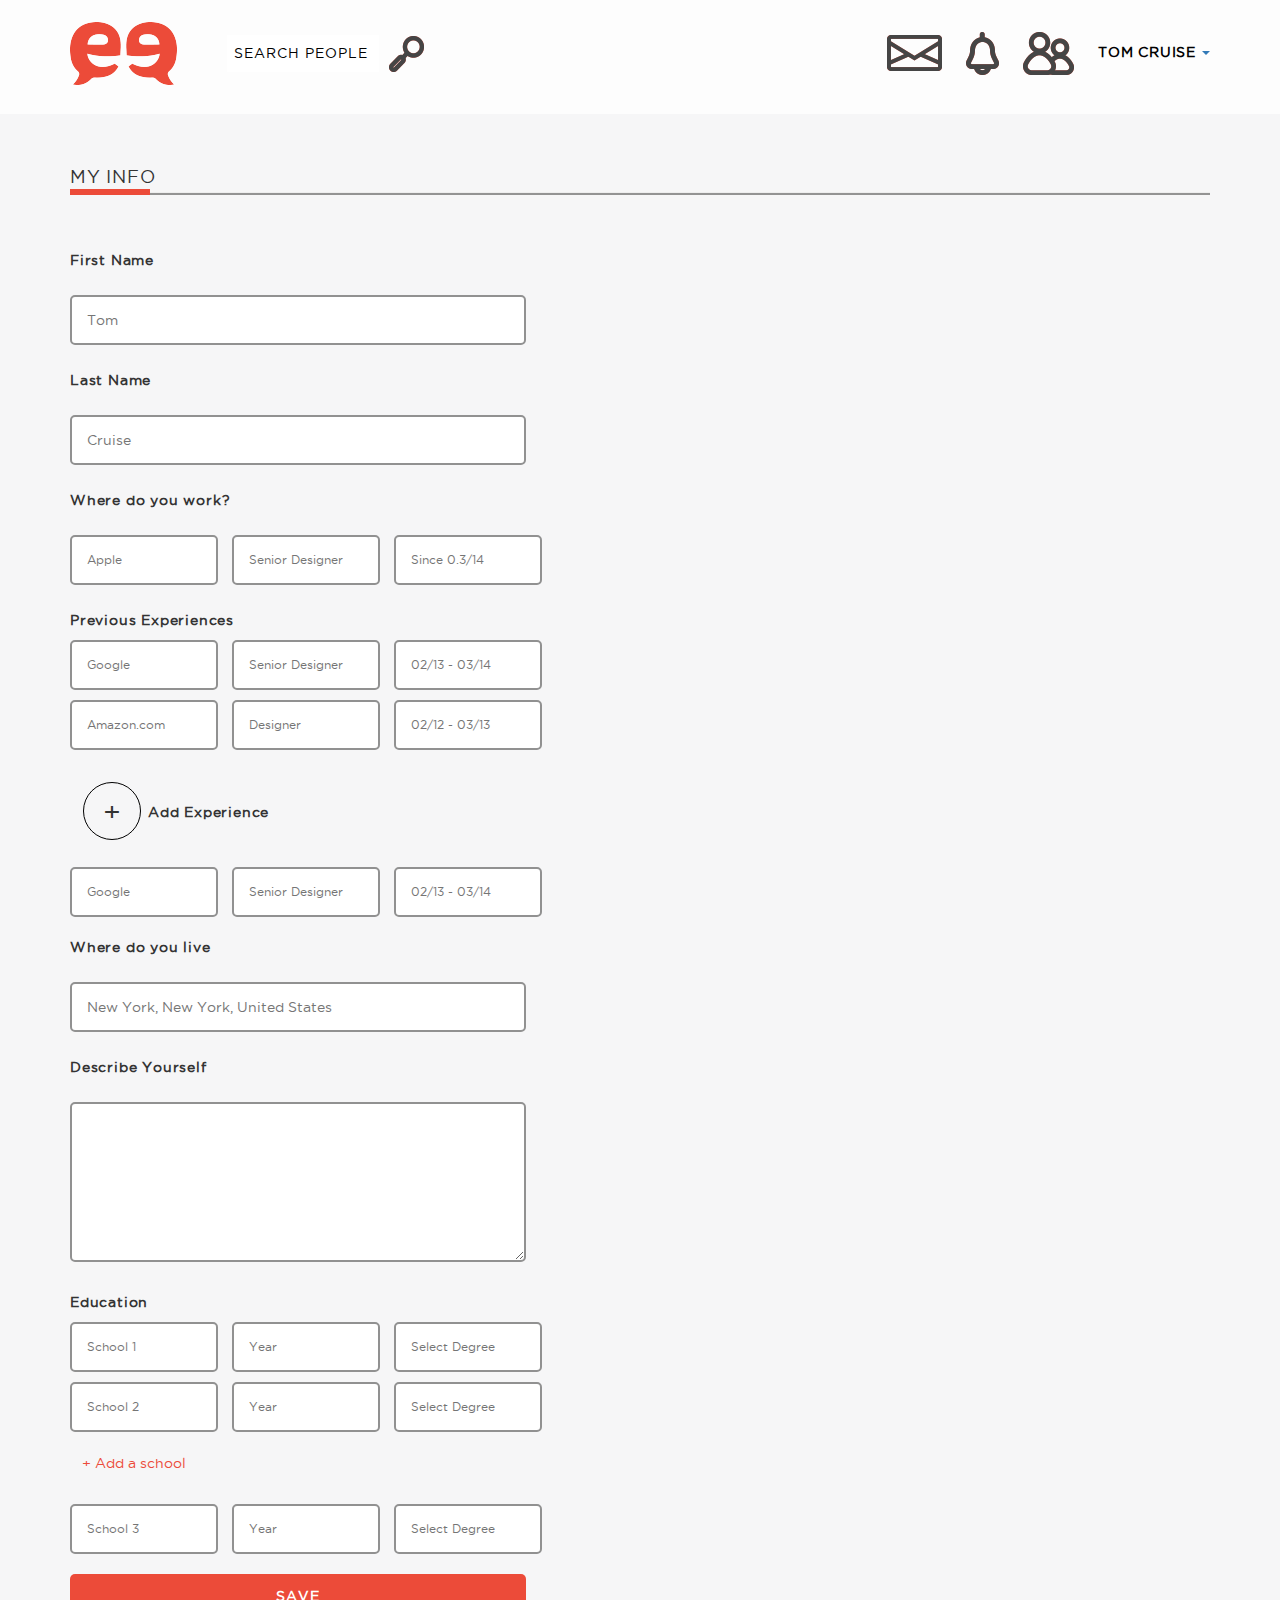
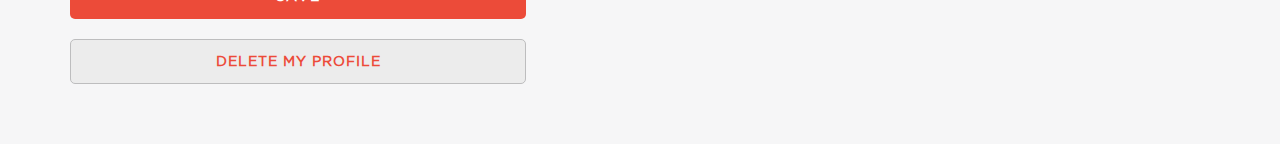
<file: projects/Form/index.html>
<!DOCTYPE html>
<html lang="en">
  <head>
    <meta charset="utf-8">
    <meta http-equiv="X-UA-Compatible" content="IE=edge">
    <meta name="viewport" content="width=device-width, initial-scale=1">
   
    <title></title>

    <!-- Stylesheets -->
    <link rel="stylesheet" href="css/bootstrap.min.css">
    <link rel="stylesheet" href="css/style.css">
    <link rel="stylesheet" href="css/responsive.css">

    <!-- HTML5 shim and Respond.js for IE8 support of HTML5 elements and media queries -->
    <!-- WARNING: Respond.js doesn't work if you view the page via file:// -->
    <!--[if lt IE 9]>
      <script src="https://oss.maxcdn.com/html5shiv/3.7.2/html5shiv.min.js"></script>
      <script src="https://oss.maxcdn.com/respond/1.4.2/respond.min.js"></script>
    <![endif]-->
  </head>
  <body>
    <!-- TOP BAR -->
    <section class="top">
    <div class="container">
        <div class="row">
            <div class="col-md-12 col-sm-12 col-xs-12">
               <div class="top-bar">
                <div class="logo">
                    <a href="#">
                        <img src="images/logo.png" alt="Logo">
                    </a>
                </div> <!-- end logo -->
                <div class="top-bar-search">
                    <input id="black-placeholder" type="search" placeholder="SEARCH PEOPLE"> 
                    <button type="button">
                    <img class="search-button" src="images/search-icon.png" alt="Search Button">
                    </button>                     
                    <div class="notification-area">
                        <div class="notify-icons">
                            <ul>
                                <li>
                                    <a href="#">
                                        <img src="images/msg-icon.png" alt="Messages">
                                    </a>
                                </li>
                                <li>
                                    <a href="#">
                                        <img src="images/alerm-icon.png" alt="Messages">
                                    </a>
                                </li>
                                <li>
                                    <a href="#">
                                        <img src="images/people-icon.png" alt="Messages">
                                    </a>
                                </li>
                                <li role="presentation" class="dropdown">
    <a class="dropdown-toggle" data-toggle="dropdown" href="#" role="button" aria-expanded="false">
      <span class="user-name">Tom Cruise</span> <span class="caret"></span>
    </a>
    <ul class="dropdown-menu" role="menu">
     
    </ul>
  </li>
                            </ul>
                        </div> <!-- end notify-icons -->
                       
                    </div> <!-- end notification-area -->
                </div> <!-- end top-bar-search -->
                </div> <!-- end top-bar -->
            </div> <!-- end col-md-12 -->
        </div> <!-- end row -->
    </div> <!-- end container -->
    </section>
   
    <!-- FORM --> 
    
    <section class="form-body">
        <div class="container">
            <div class="row">
                <div class="col-md-12">
                    <form action="#" method="post">
                        <div class="form-title">
                            <p>MY INFO</p>
                            <div class="title-bottom"></div>
                            <hr class="bottom-line">
                        </div> <!-- end form-title -->
                        
                    <!-- MAIN FORM START -->
                        <lebel for="first-name">First Name</lebel> <br>
                        <input class="big-box" type="text" id="first-name" placeholder="Tom"> <br>
                       
                         <lebel for="last-name">Last Name</lebel> <br>
                        <input class="big-box" type="text" id="last-name" placeholder="Cruise"> <br>
                        
                        <lebel for="work">Where do you work?</lebel> <br>
                        <input type="text" id="work" placeholder="Apple">
                        <input type="text" placeholder="Senior Designer">
                        <input type="text" placeholder="Since 0.3/14">
                        
                        <br>
                        
                        <lebel for="experience">Previous Experiences</lebel> <br>
                        <input class="small-box" type="text" id="experience" placeholder="Google">
                        <input class="small-box" type="text" placeholder="Senior Designer">
                        <input class="small-box" type="text" placeholder="02/13 - 03/14"> <br>
                        <input class="small-box" type="text" placeholder="Amazon.com">
                        <input class="small-box" type="text" placeholder="Designer">
                        <input class="small-box" type="text" placeholder="02/12 - 03/13">
                        
                        <br>
                          <div class="btn" data-toggle="collapse" data-target="#plus">
                           <div class="collapse-experience"> 
                           + 
                           </div>
                           <div class="experience-title">
                               Add Experience
                           </div>
                           
                        </div> <!-- end collapse-experience -->
                        
                        <br>
                         <div id="plus" class="collapse in">
                         <input class="small-box" type="text" id="experience" placeholder="Google">
                        <input class="small-box" type="text" placeholder="Senior Designer">
                        <input class="small-box" type="text" placeholder="02/13 - 03/14"> <br>
                          </div> <!-- end collapse in -->
                    <br>
                    
                   <lebel for="living">Where do you live</lebel> <br>
                        <input class="big-box" type="text" id="living" placeholder="New York, New York, United States"> <br>
                        
                        <lebel for="about-details">Describe Yourself</lebel> <br>
                        <textarea name="yourself" id="about-details">
                        </textarea> 
                        
                        <br>
                        
                        <lebel for="education">Education</lebel> <br>
                        <input class="small-box" type="text" id="education" placeholder="School 1">
                        <input class="small-box" type="text" placeholder="Year">
                        <input class="small-box" type="text" placeholder="Select Degree">
                        
                        <br>
                        
                        <input class="small-box" type="text" id="education" placeholder="School 2">
                        <input class="small-box" type="text" placeholder="Year">
                        <input class="small-box" type="text" placeholder="Select Degree">
                        
                        <br>
                        
                        <div class="btn collapse-school" data-toggle="collapse" data-target="#add-school">
                        + Add a school
                        
                        </div> <!-- end collapse-experience -->
                         <div id="add-school" class="collapse in">
                         <input class="small-box" type="text" id="experience" placeholder="School 3">
                        <input class="small-box" type="text" placeholder="Year">
                        <input class="small-box" type="text" placeholder="Select Degree">
                          </div> <!-- end collapse in -->
                          <br>
                    
                <!-- BUTTONS -->
                          <button type="submit" class="big-box button-save">
                              SAVE
                          </button>
                          
                          <br>
                         
                          <button type="reset" class="big-box button-reset">
                              DELETE MY PROFILE
                          </button>
                    </form>
                </div> <!-- end col-md-12 -->
            </div> <!-- end row -->
        </div> <!-- end container -->
    </section>
    
    
    <!-- jQuery -->
    <script src="js/jquery-1.11.2.min.js"></script>
    <script src="js/bootstrap.min.js"></script>
    <script src="js/retina.min.js"></script>
  </body>
</html>
</file>
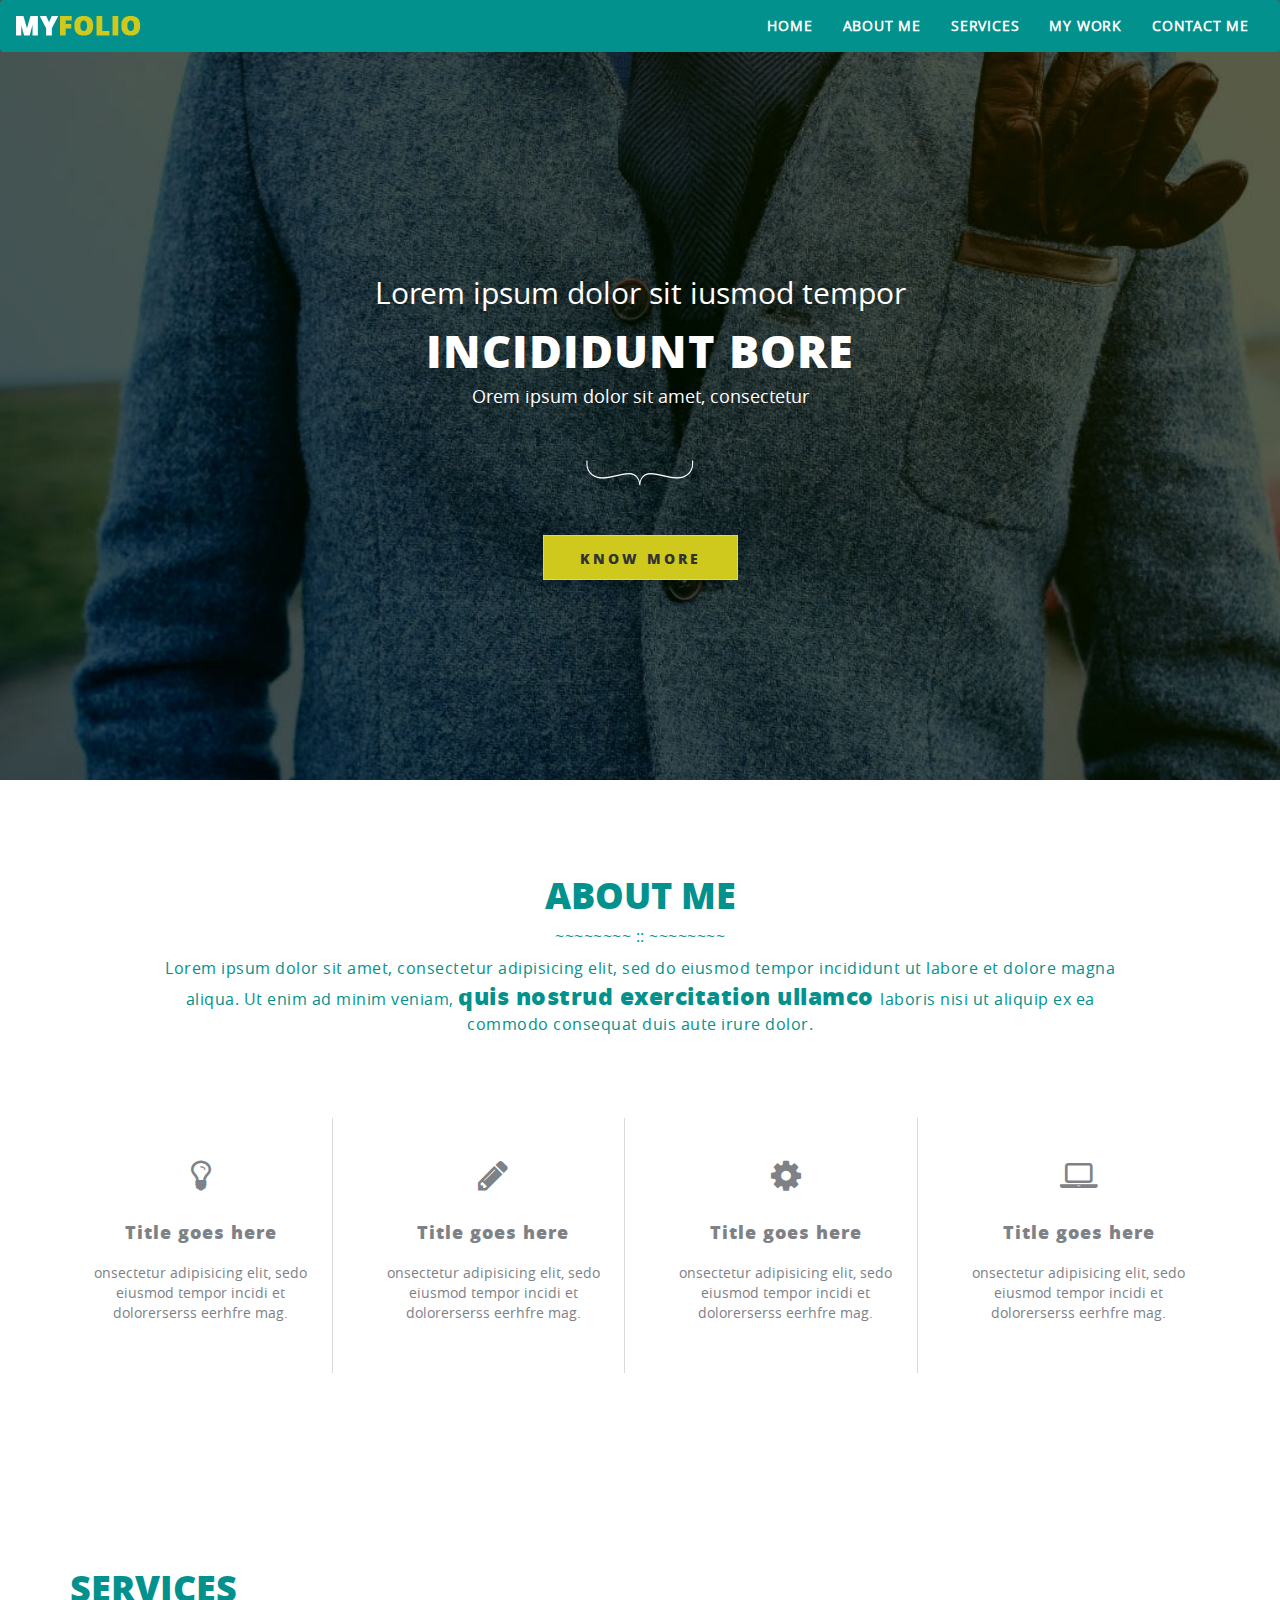
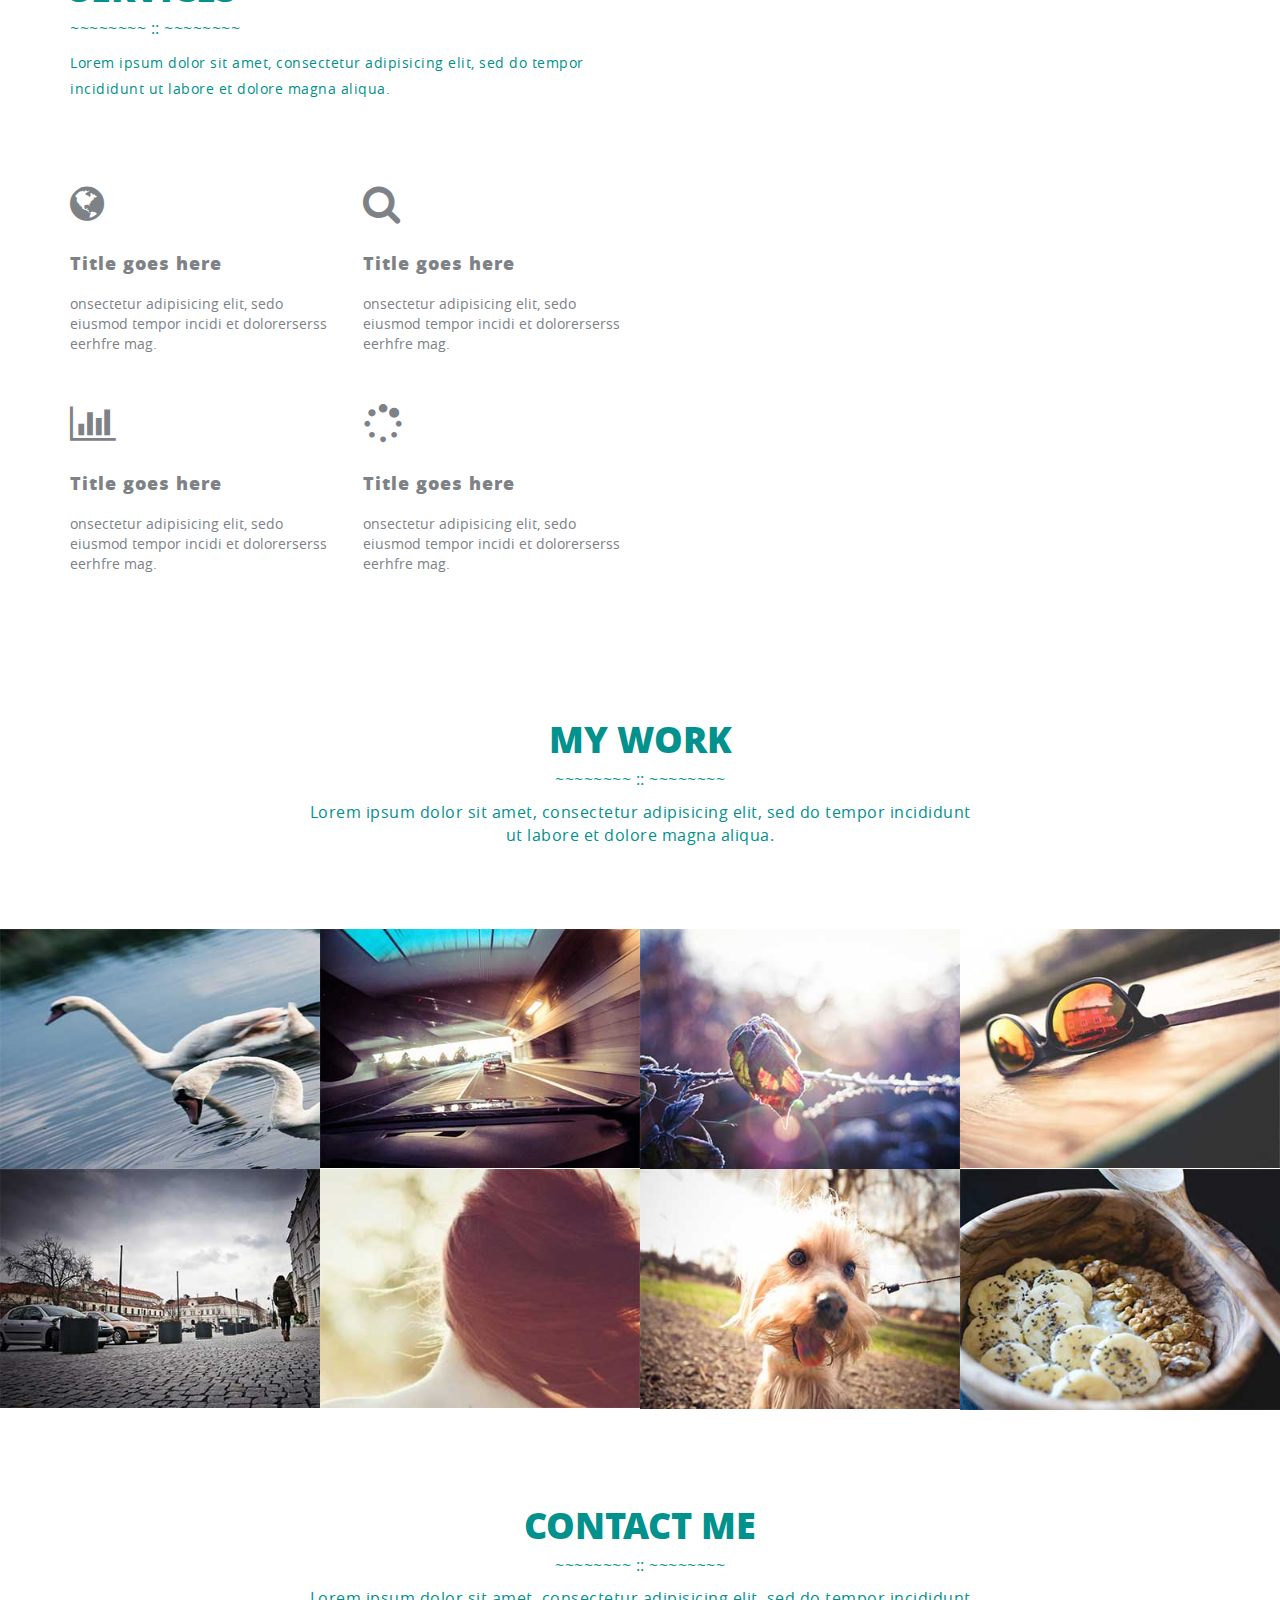
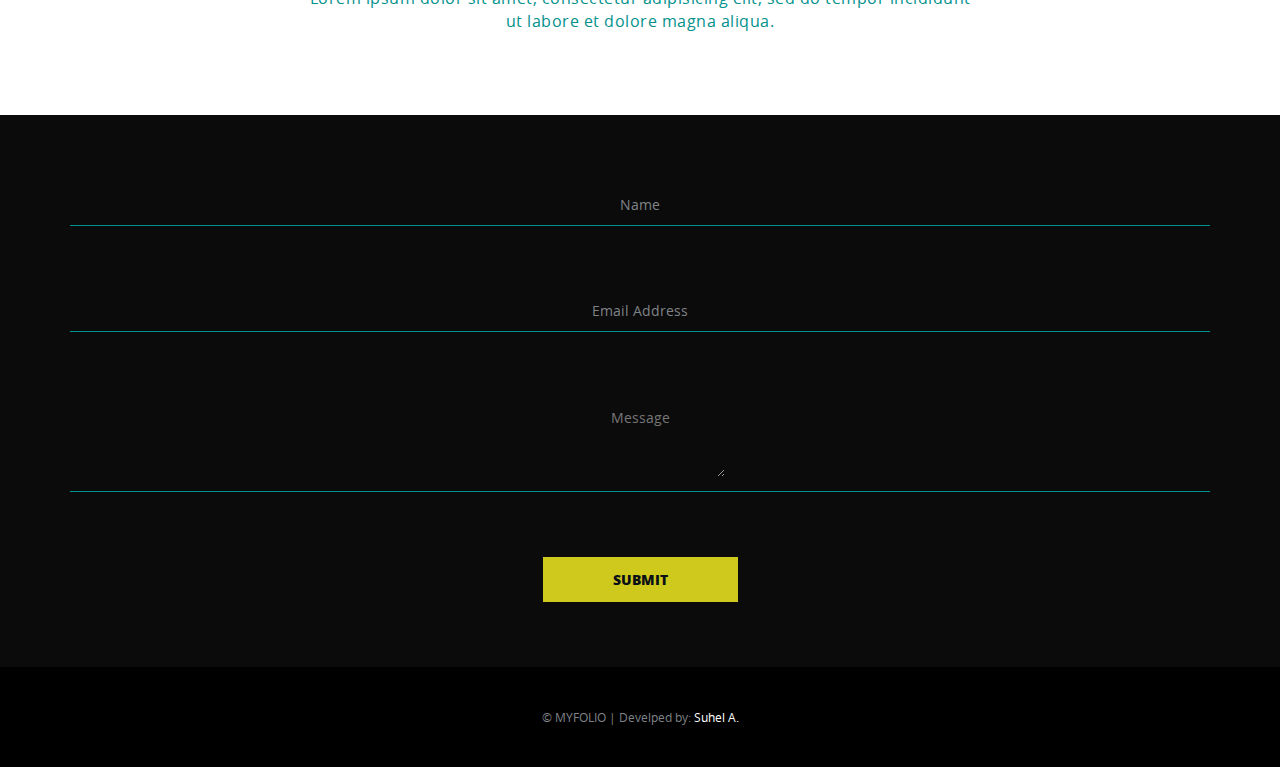
<file: projects/myfolio/index.html>
<!DOCTYPE html>
<html lang="en">
<head>
    <meta charset="UTF-8">
    <title>MyFolio</title>
    <!-- STYLESHEET-->
    <link rel="stylesheet" href="css/bootstrap.min.css">
    <link rel="stylesheet" href="css/font-awesome.min.css">
    <link rel="stylesheet" href="css/media.css">
    <link rel="stylesheet" href="css/jquery.fancybox.css">
    <link rel="stylesheet" href="css/lightbox.css">
    <link rel="stylesheet" href="css/styles.css">
    
    <!-- JS-->
    <script src="js/jquery-1.11.2.min.js"></script>
    <script src="js/top.js"></script>
    <script src="js/bootstrap.min.js"></script>
    <script src="js/jquery.fancybox.pack.js"></script>
    <script src="js/main.js"></script>
</head>
<body>
  
  
   <header>
    <nav class="navbar">
  <div class="container-fluid">
    <div class="navbar-header">
      <button type="button" class="navbar-toggle collapsed" data-toggle="collapse" data-target="#bs-example-navbar-collapse-1">
        <span class="sr-only">Toggle navigation</span>
        <span class="icon-bar"></span>
        <span class="icon-bar"></span>
        <span class="icon-bar"></span>
      </button>
      <a class="navbar-brand" href="#"><img src="image/logo.png" alt="Logo"></a>
    </div>
    <div class="collapse navbar-collapse" id="bs-example-navbar-collapse-1">
     
      
      <ul class="nav navbar-nav navbar-right">
        <li><a href="#">Home</a></li>
        <li><a href="#">About Me</a></li>
        <li><a href="#">Services</a></li>
        <li><a href="#">My Work</a></li>
        <li><a href="#">Contact Me</a></li>
      </ul>
    </div><!-- end navbar-collapse -->
  </div><!-- end container-fluid -->
</nav>

<div class="container">
    <div class="row">
        <div class="col-md-12 banner">
            <p>Lorem ipsum dolor sit iusmod tempor</p>
            <h1>incididunt bore</h1>
            <p class="narrow-para">Orem ipsum dolor sit amet, consectetur</p>
            <img src="image/curly-brace.png" alt="banner curly brace"> <br>
            <button type="button" class="btn btn-default banner-button">Know More</button>
        </div> <!-- end col-md-12 banner -->
    </div> <!-- end row -->
</div> <!-- end container -->
</header>

<!-- ABOUT -->

<section class="about" id="about-me">
<div class="container">
    <div class="row">
        <div class="col-md-12">
            <div class="section-header">
    <h1>About Me</h1>
    <p>~~~~~~~~ :: ~~~~~~~~</p>
    <p>Lorem ipsum dolor sit amet, consectetur adipisicing elit, sed do eiusmod tempor incididunt ut labore et dolore magna <br> aliqua. Ut enim ad minim veniam, <span>quis nostrud exercitation ullamco </span> laboris nisi ut aliquip ex ea <br> 
commodo consequat duis aute irure dolor.</p>
</div> <!-- end section-header -->
        </div> <!-- end col-md-12 -->
    </div> <!-- end row -->
    
    <div class="row">
        <div class="col-md-3">
            <div class="about-content text-center">
                <i class="fa fa-lightbulb-o"></i>
                <h3>Title goes here</h3>
                <p>onsectetur adipisicing elit, sedo eiusmod tempor incidi
et dolorerserss eerhfre mag.</p>
            </div> <!-- end about-content -->
        </div> <!-- end col-md-3 -->
        
        <div class="col-md-3">
            <div class="about-content text-center">
                <i class="fa fa-pencil"></i>
                <h3>Title goes here</h3>
                <p>onsectetur adipisicing elit, sedo eiusmod tempor incidi
et dolorerserss eerhfre mag.</p>
            </div> <!-- end about-content -->
        </div> <!-- end col-md-3 -->
        
        <div class="col-md-3">
            <div class="about-content text-center">
                <i class="fa fa-cog"></i>
                <h3>Title goes here</h3>
                <p>onsectetur adipisicing elit, sedo eiusmod tempor incidi
et dolorerserss eerhfre mag.</p>
            </div> <!-- end about-content -->
        </div> <!-- end col-md-3 -->
        
        <div class="col-md-3">
            <div class="about-content non-border text-center">
                <i class="fa fa-laptop"></i>
                <h3>Title goes here</h3>
                <p>onsectetur adipisicing elit, sedo eiusmod tempor incidi
et dolorerserss eerhfre mag.</p>
            </div> <!-- end about-content -->
        </div> <!-- end col-md-3 -->
    </div> <!-- end row -->
</div> <!-- end container -->
</section>

<!-- SERVICES -->
<section class="services" id="services">
    <div class="container">
        <div class="row">
        <div class="col-md-6">
            <div class="section-header service-left">
    <h1>Services</h1>
    <p>~~~~~~~~ :: ~~~~~~~~</p>
    <p>Lorem ipsum dolor sit amet, consectetur adipisicing elit, sed do 
tempor incididunt ut labore et dolore magna aliqua.</p>
</div> <!-- end section-header -->
        </div> <!-- end col-md-12 -->
    </div> <!-- end row -->
    <div class="row">
        <div class="col-md-3">
           <div class="service-content">
            <i class="fa fa-globe"></i>
            <h3>Title goes here</h3>
                <p>onsectetur adipisicing elit, sedo <br> eiusmod tempor incidi
et dolorerserss eerhfre mag.</p>
        </div> <!-- end service-content -->
        </div> <!-- end col-md-3 -->
        
        <div class="col-md-3">
           <div class="service-content">
            <i class="fa fa-search"></i>
            <h3>Title goes here</h3>
                <p>onsectetur adipisicing elit, sedo <br> eiusmod tempor incidi
et dolorerserss eerhfre mag.</p>
        </div> <!-- end service-content -->
        </div> <!-- end col-md-3 -->
    </div> <!-- end row -->
    
    <div class="row">
        <div class="col-md-3">
           <div class="service-content">
            <i class="fa fa-bar-chart"></i>
            <h3>Title goes here</h3>
                <p>onsectetur adipisicing elit, sedo <br> eiusmod tempor incidi
et dolorerserss eerhfre mag.</p>
        </div> <!-- end service-content -->
        </div> <!-- end col-md-3 -->
        
        <div class="col-md-3">
           <div class="service-content">
            <i class="fa fa-spinner"></i>
            <h3>Title goes here</h3>
                <p>onsectetur adipisicing elit, sedo <br> eiusmod tempor incidi
et dolorerserss eerhfre mag.</p>
        </div> <!-- end service-content -->
        </div> <!-- end col-md-3 -->
    </div> <!-- end row -->
    </div> <!-- end container -->
</section>
<!-- MY WORK -->
<section class="my-work" id="my-work">
    <div class="container">
        <div class="row">
        <div class="col-md-12">
            <div class="section-header">
    <h1>My Work</h1>
    <p>~~~~~~~~ :: ~~~~~~~~</p>
    <p>Lorem ipsum dolor sit amet, consectetur adipisicing elit, sed do tempor incididunt <br> ut labore et dolore magna aliqua.</p>
</div> <!-- end section-header -->
        </div> <!-- end col-md-12 -->
    </div> <!-- end row -->
    </div>
    <section class="screenshots" id="screenshots">
			<div class="container-fluid">
				<div class="row">
					<ul class="grid">
						<li>
							<figure>
								<img src="image/work/screenshots/1.jpg" alt="Screenshot 01">
								<figcaption>
								<div class="caption-content">
									<a href="image/work/large/1.jpg" class="single_image">
										<p class="work-title">Title goes here</p>
										<p class="work-details">onsectetur adipisicing elit, sedo eiusmod tempor incidi
et dolorerserss eerhfre mag.</p>
									</a>
								</div>
								</figcaption>
							</figure>
						</li>
						<li>
							<figure>
								<img src="image/work/screenshots/2.jpg" alt="Screenshot 01">
								<figcaption>
								<div class="caption-content">
									<a href="image/work/large/2.jpg" class="single_image">
										<p class="work-title">Title goes here</p>
										<p class="work-details">onsectetur adipisicing elit, sedo eiusmod tempor incidi
et dolorerserss eerhfre mag.</p>
									</a>
								</div>
								</figcaption>
							</figure>
						</li>
						<li>
							<figure>
								<img src="image/work/screenshots/3.jpg" alt="Screenshot 01">
								<figcaption>
								<div class="caption-content">
									<a href="image/work/large/3.jpg" class="single_image">
										<p class="work-title">Title goes here</p>
										<p class="work-details">onsectetur adipisicing elit, sedo eiusmod tempor incidi
et dolorerserss eerhfre mag.</p>
									</a>
								</div>
								</figcaption>
							</figure>
						</li>
						<li>
							<figure>
								<img src="image/work/screenshots/4.jpg" alt="Screenshot 01">
								<figcaption>
								<div class="caption-content">
									<a href="image/work/large/4.jpg" class="single_image">
										<p class="work-title">Title goes here</p>
										<p class="work-details">onsectetur adipisicing elit, sedo eiusmod tempor incidi
et dolorerserss eerhfre mag.</p>
									</a>
								</div>
								</figcaption>
							</figure>
						</li>
					</ul>
				</div>
				<div class="row">
					<ul class="grid">
						<li>
							<figure>
								<img src="image/work/screenshots/5.jpg" alt="Screenshot 01">
								<figcaption>
								<div class="caption-content">
									<a href="image/work/large/5.jpg" class="single_image">
										<p class="work-title">Title goes here</p>
										<p class="work-details">onsectetur adipisicing elit, sedo eiusmod tempor incidi
et dolorerserss eerhfre mag.</p>
									</a>
								</div>
								</figcaption>
							</figure>
						</li>
						<li>
							<figure>
								<img src="image/work/screenshots/6.jpg" alt="Screenshot 01">
								<figcaption>
								<div class="caption-content">
									<a href="image/work/large/6.jpg" class="single_image">
										<p class="work-title">Title goes here</p>
										<p class="work-details">onsectetur adipisicing elit, sedo eiusmod tempor incidi
et dolorerserss eerhfre mag.</p>
									</a>
								</div>
								</figcaption>
							</figure>
						</li>
						<li>
							<figure>
								<img src="image/work/screenshots/7.jpg" alt="Screenshot 01">
								<figcaption>
								<div class="caption-content">
									<a href="image/work/large/7.jpg" class="single_image">
										<p class="work-title">Title goes here</p>
										<p class="work-details">onsectetur adipisicing elit, sedo eiusmod tempor incidi
et dolorerserss eerhfre mag.</p>
									</a>
								</div>
								</figcaption>
							</figure>
						</li>
						<li>
							<figure>
								<img src="image/work/screenshots/8.jpg" alt="Screenshot 01">
								<figcaption>
								<div class="caption-content">
									<a href="image/work/large/8.jpg" class="single_image">
										<p class="work-title">Title goes here</p>
										<p class="work-details">onsectetur adipisicing elit, sedo eiusmod tempor incidi
et dolorerserss eerhfre mag.</p>
									</a>
								</div>
								</figcaption>
							</figure>
						</li>
					</ul>
				</div>
			</div>
		</section>
</section>

<!-- CONTACT ME -->

<section class="contact-me">
    <div class="container">
        <div class="row">
        <div class="col-md-12">
            <div class="section-header">
    <h1>Contact Me</h1>
    <p>~~~~~~~~ :: ~~~~~~~~</p>
    <p>Lorem ipsum dolor sit amet, consectetur adipisicing elit, sed do tempor incididunt <br> ut labore et dolore magna aliqua.</p>
</div> <!-- end section-header -->
        </div> <!-- end col-md-12 -->
    </div> <!-- end row -->
    </div> <!-- end container -->
    <div class="form-section">
        <div class="container">
            <form action="" class="text-center">
                <p><input type="text" value="Name"></p>
                <p><input type="email" value="Email Address"></p>
                <p><textarea name="message" placeholder="Message"></textarea></p>
               <a href="#"> <button class="btn submit-button" type="button">Submit</button></a>
            </form> 
        </div> <!-- end container -->
    </div> <!-- end form-section -->
</section>

<footer class="text-center">
    <p>&copy; MYFOLIO | Develped by: <a href="https://www.facebook.com/Suhel007">Suhel A.</a></p>
</footer>
</body>
</html>
</file>
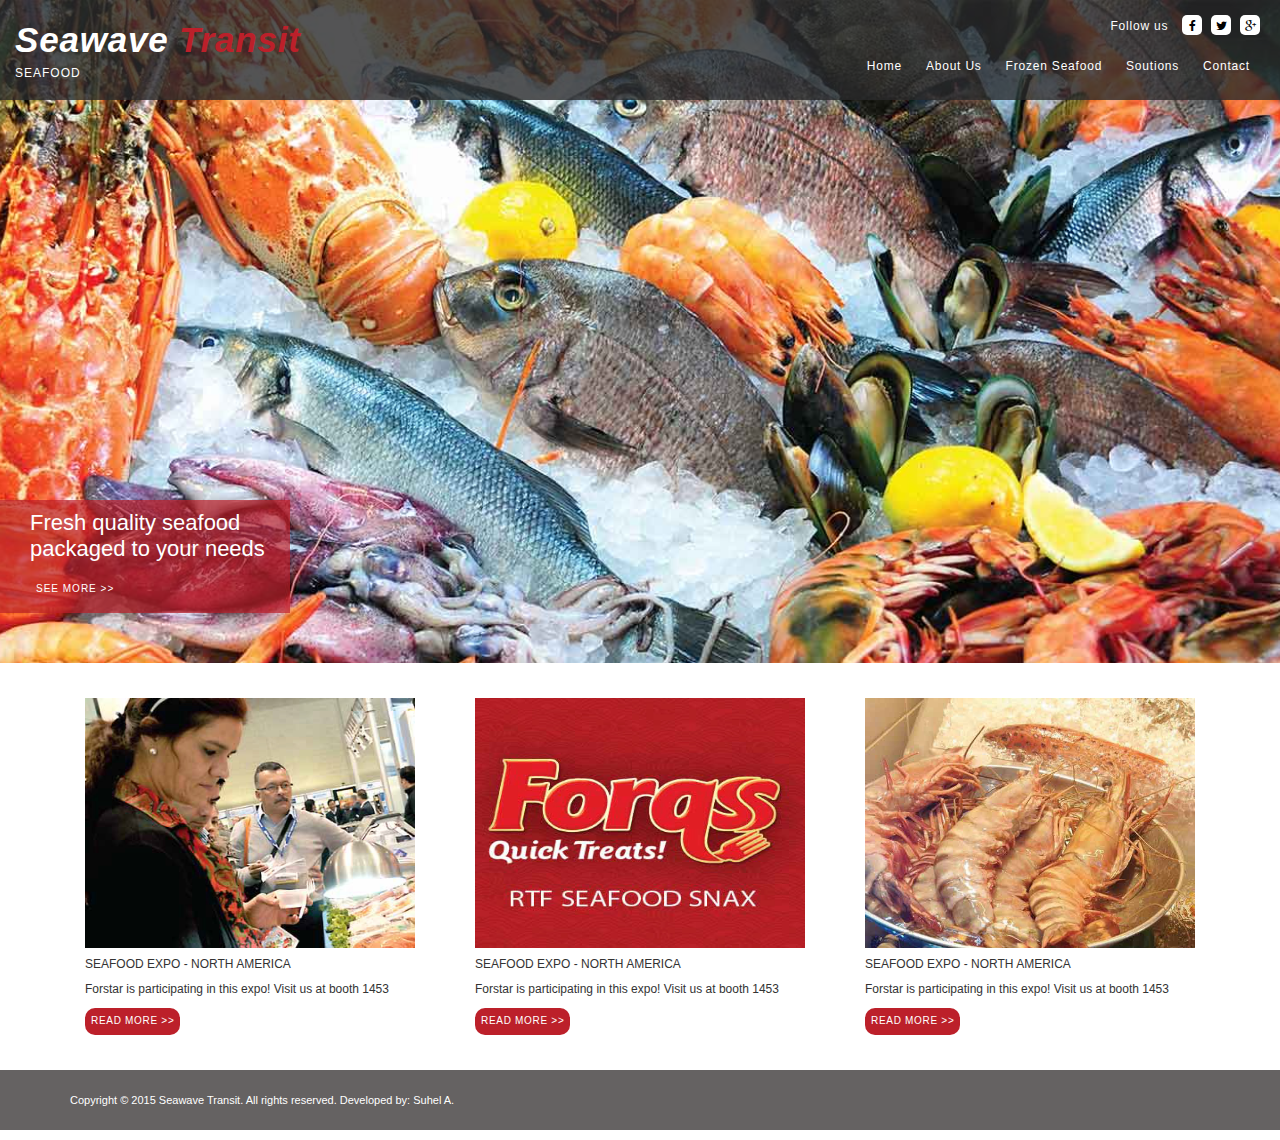
<file: projects/seawave/index.html>
<!DOCTYPE html>
<html lang="en">
  <head>
    <meta charset="utf-8">
    <meta http-equiv="X-UA-Compatible" content="IE=edge">
    <meta name="viewport" content="width=device-width, initial-scale=1">
    
    <title>Seawave Transit | Home</title>

    <!-- Bootstrap -->
    <link href="css/bootstrap.min.css" rel="stylesheet">
    <link rel="stylesheet" href="css/font-awesome.min.css">
    <link rel="stylesheet" href="css/style.css">
    <!-- HTML5 shim and Respond.js for IE8 support of HTML5 elements and media queries -->
    <!-- WARNING: Respond.js doesn't work if you view the page via file:// -->
    <!--[if lt IE 9]>
      <script src="https://oss.maxcdn.com/html5shiv/3.7.2/html5shiv.min.js"></script>
      <script src="https://oss.maxcdn.com/respond/1.4.2/respond.min.js"></script>
    <![endif]-->
  </head>
  <body>
    
    <header class="home-header">
            <div class="container-fluid">
                <div class="row">
                   <div class="top-bar">
                    <div class="col-md-6">
                        <div class="logo">
                            <a href="index.html">Seawave <span>Transit</span></a>
                            <div class="tagline">SeaFood</div>
                        </div> <!-- end logo -->
                    </div> <!-- end col-md-6 -->
                    
                    <div class="col-md-6">
                        <div class="social-links">
                            <ul>
                               <span class="follow">Follow us</span>
                                <li><a href=""><i class="fa fa-facebook"></i></a></li>
                                <li><a href=""><i class="fa fa-twitter"></i></a></li>
                                <li><a href=""><i class="fa fa-google-plus"></i></a></li>
                            </ul>
                        </div> <!-- end social-links -->
                        
                        <div class="nav">
                            <ul>
                                <li><a href="index.html">Home</a></li>
                                <li><a href="about.html">About Us</a></li>
                                <li><a href="frozen_seafood.html">Frozen Seafood</a></li>
                                <li><a href="solutions.html">Soutions</a></li>
                                <li><a href="contact.html">Contact</a></li>
                            </ul>
                        </div> <!-- end nav -->
                    </div> <!-- end col-md-6 -->
                    </div> <!-- end top-bar -->
                    
                   <div class="article-link-box">
                           <div class="box-content">
                               <p>Fresh quality seafood <br>
packaged to your needs</p>
                       <a href=""><button type="button" class="button-more">
                          see more >>
                       </button></a>
                           </div> <!-- end box-content -->
                        </div> <!-- end article-link-box -->
                </div> <!-- end row -->
            </div> <!-- end container-fluid -->
    </header>

   <!-- CONTENT -->
   
   <div class="container">
       <div class="row">
           <div class="col-md-4">
               <div class="single-content">
                   <img src="image/expo-photo.jpg" alt="Expo Photo">
                   <h6>SEAFOOD EXPO - NORTH AMERICA</h6>
                   <p>Forstar is participating in this expo!
Visit us at booth 1453</p>
              <button type="button" class="button-content">Read More >></button>
               </div> <!-- end single-content -->
           </div> <!-- end col-md-4 -->
           
           <div class="col-md-4">
               <div class="single-content">
                   <img src="image/poras.jpg" alt="Forqs quick Photo">
                   <h6>SEAFOOD EXPO - NORTH AMERICA</h6>
                   <p>Forstar is participating in this expo!
Visit us at booth 1453</p>
              <button type="button" class="button-content">Read More >></button>
               </div> <!-- end single-content -->
           </div> <!-- end col-md-4 -->
           
           <div class="col-md-4">
               <div class="single-content">
                   <img src="image/prawn.jpg" alt="Prawns Photo">
                   <h6>SEAFOOD EXPO - NORTH AMERICA</h6>
                   <p>Forstar is participating in this expo!
Visit us at booth 1453</p>
              <button type="button" class="button-content">Read More >></button>
               </div> <!-- end single-content -->
           </div> <!-- end col-md-4 -->
       </div> <!-- end row -->
   </div> <!-- end container -->
   
   <!-- FOOTER -->
   
   <footer>
       <div class="container">
           <div class="row">
              <div class="col-md-12">
               <p>Copyright © 2015 <a href="">Seawave Transit.</a> All rights reserved. Developed by: <a href="https://www.odesk.com/users/~011157a57aacd8e712">Suhel A.</a></p>
           </div> <!-- end col-md-12 -->
           </div> <!-- end row -->
       </div> <!-- end container -->
   </footer>
   
    <!-- jQuery plugins -->
    <script src="js/jquery-1.11.2.min.js"></script>
    <script src="js/bootstrap.min.js"></script>
  </body>
</html>
</file>
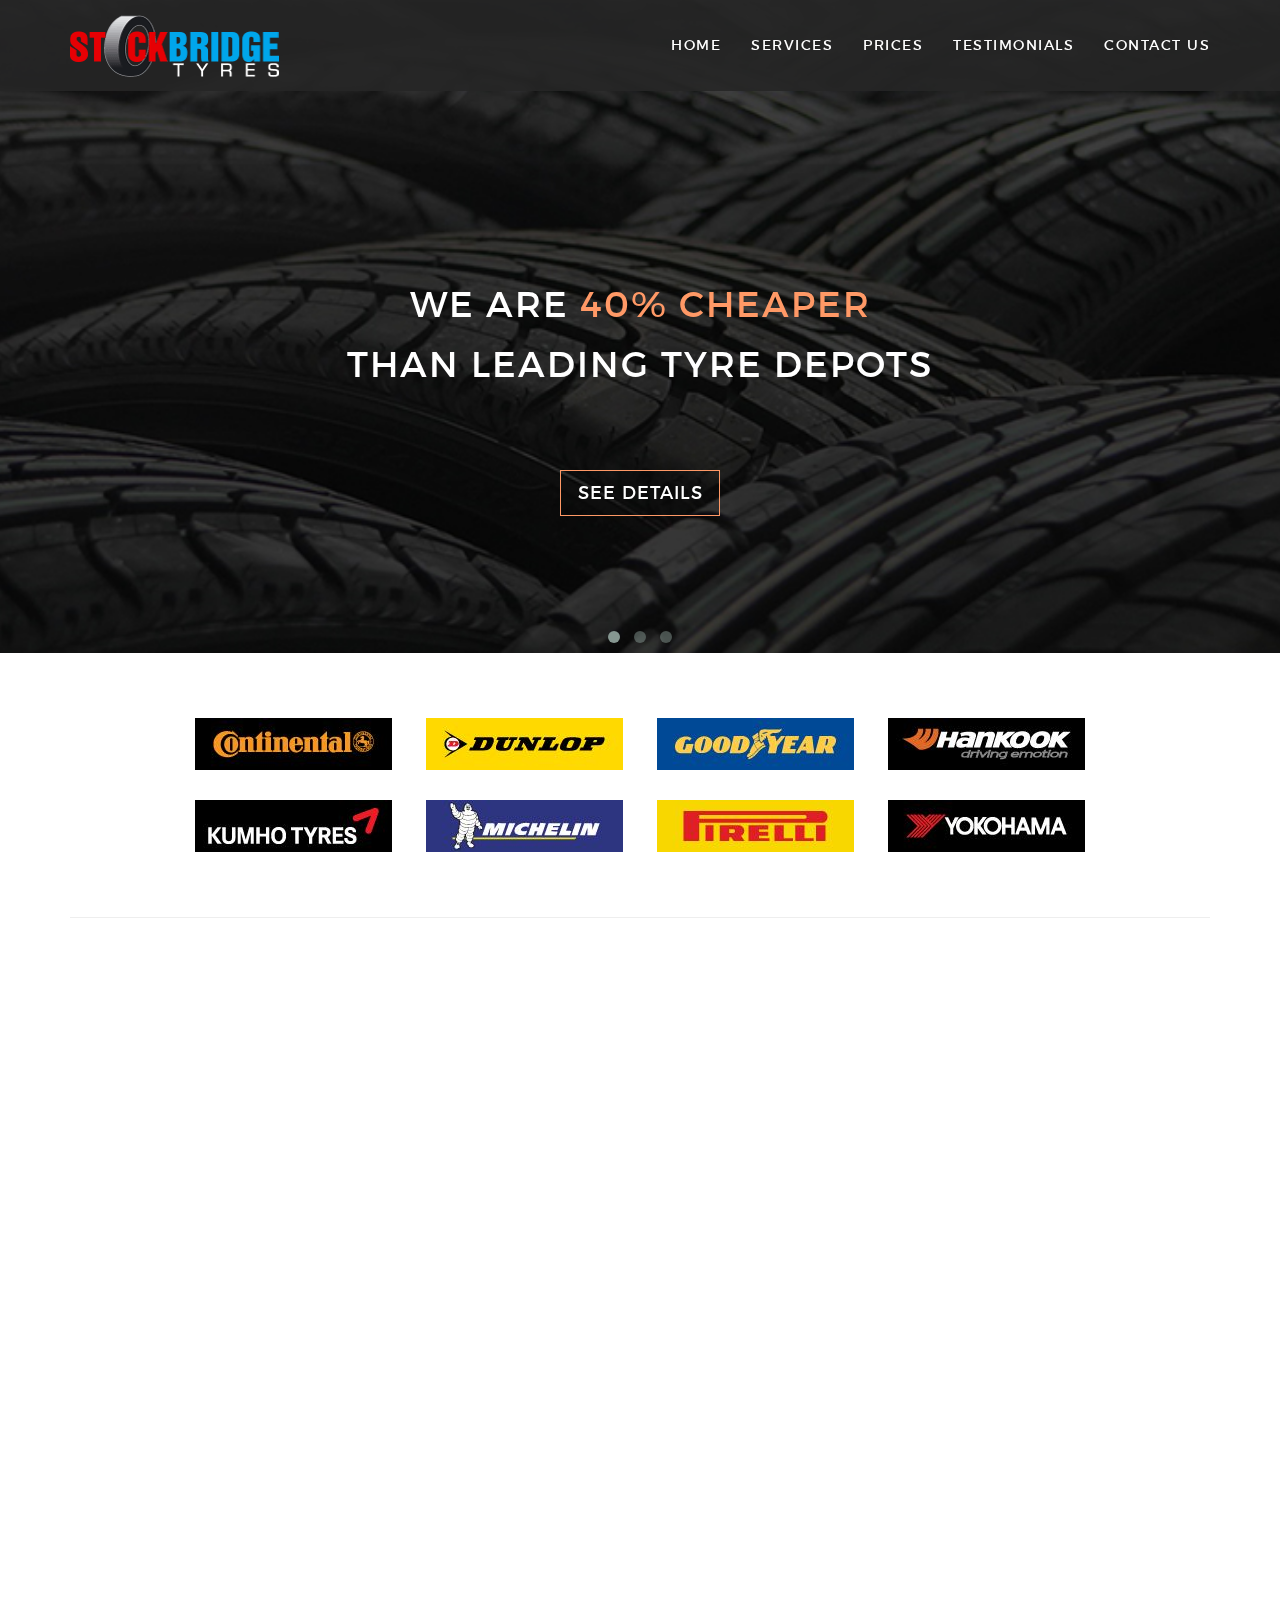
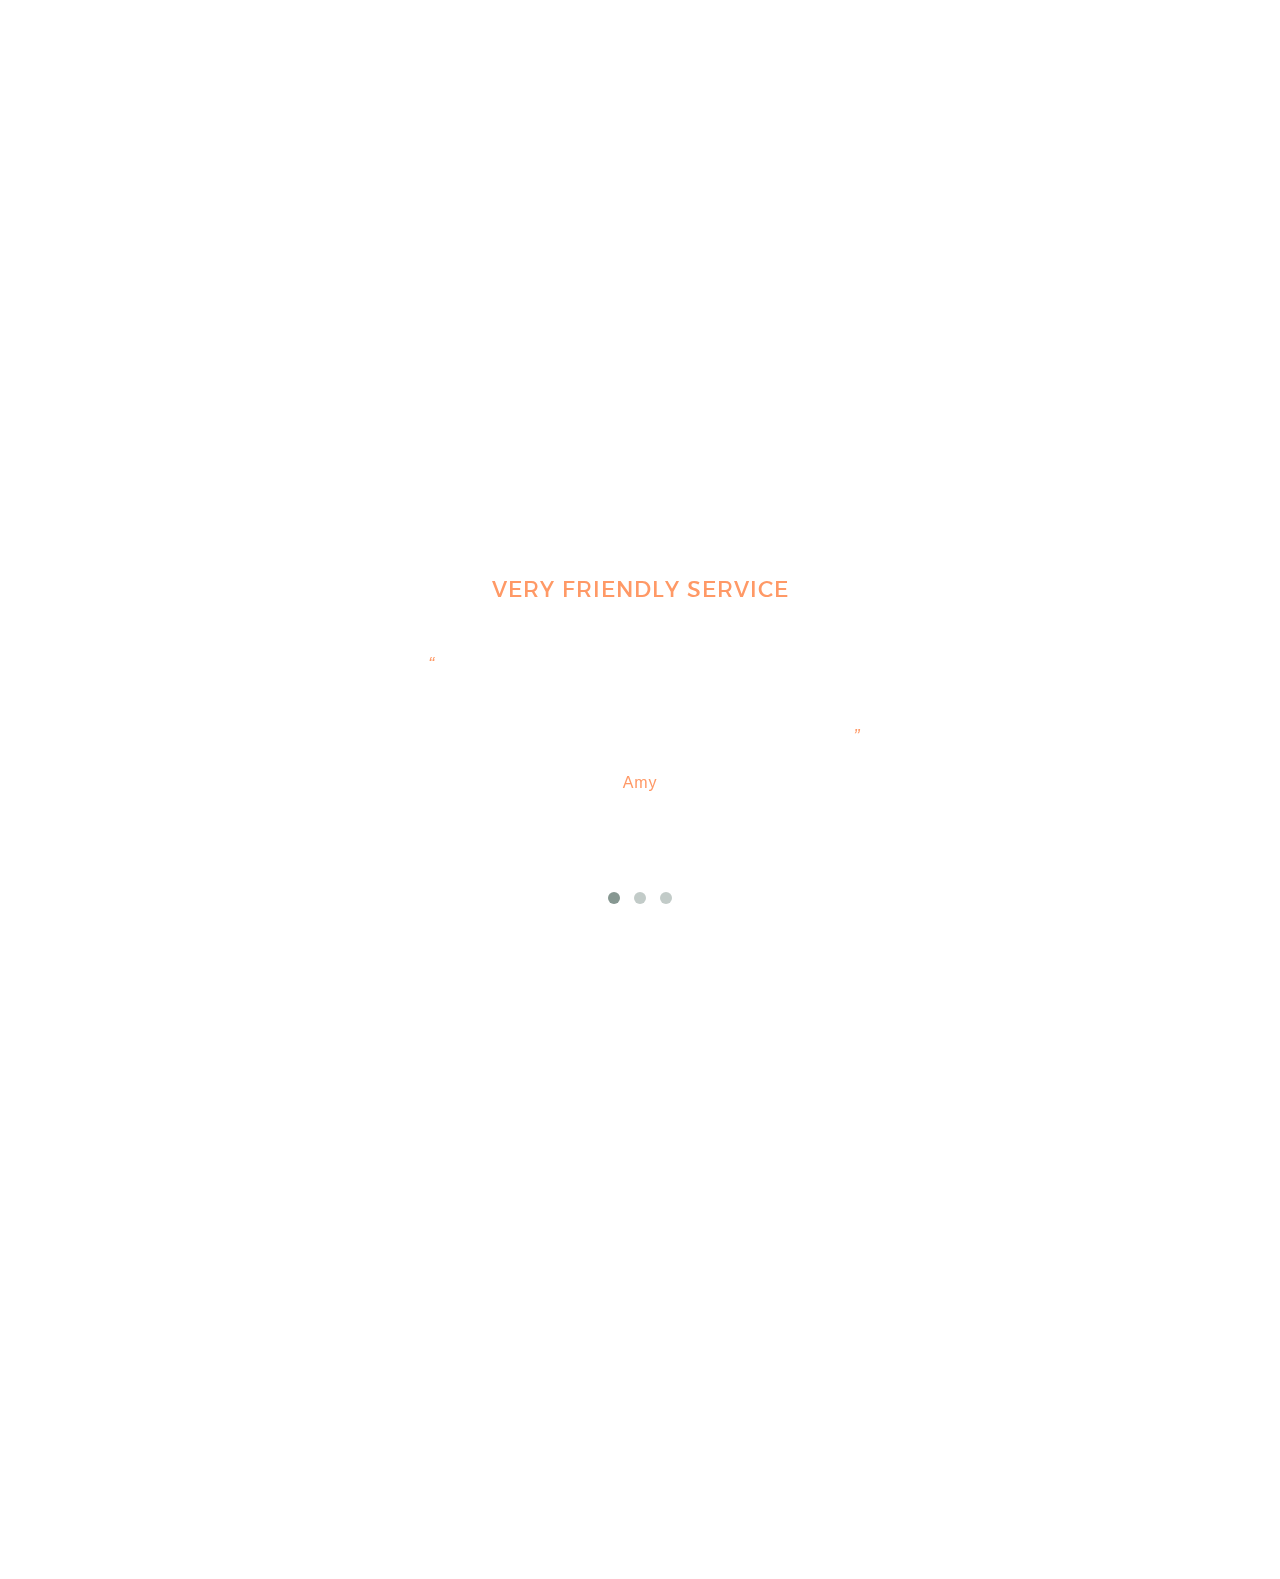
<file: projects/stockbridge/index.html>
<!DOCTYPE html>
<html lang="en">
  <head>
    <meta charset="utf-8">
    <meta http-equiv="X-UA-Compatible" content="IE=edge">
    <meta name="viewport" content="width=device-width, initial-scale=1">
     <meta name="keywords" content="New Tyres, Remould Tyres, Part Worn Tyres, Automobile Repair">

    <title>StockBridge Tyres | New and Part Worn Tyres in Keighley</title>
    
    <!-- Favicon -->
    <link rel="shortcut icon" href="fav.ico">

    <!-- Bootstrap -->
    <link href="css/bootstrap.min.css" rel="stylesheet">
    
    <!-- Stylesheet -->
    <link rel="stylesheet" href="css/animate.css">
    <link rel="stylesheet" href="css/owl.carousel.css">
    <link rel="stylesheet" href="css/owl.theme.css">
    <link rel="stylesheet" href="css/owl.transitions.css">
    <link rel="stylesheet" href="css/font-awesome.min.css">
    <link rel="stylesheet" href="css/media.css">
    <link rel="stylesheet" href="css/styles.css">
    
    
   
    <!-- HTML5 shim and Respond.js for IE8 support of HTML5 elements and media queries -->
        <!--[if lt IE 9]>
      <script src="https://oss.maxcdn.com/html5shiv/3.7.2/html5shiv.min.js"></script>
      <script src="https://oss.maxcdn.com/respond/1.4.2/respond.min.js"></script>
    <![endif]-->
    
    
  </head>
  <body>
    <!-- Fixed navbar -->
    <nav class="navbar navbar-fixed-top custom-navbar">
      <div class="container">
        <div class="navbar-header">
          <button type="button" class="navbar-toggle collapsed" data-toggle="collapse" data-target="#navbar" aria-expanded="false" aria-controls="navbar">
            <span class="sr-only">Toggle navigation</span>
            <span class="icon-bar"></span>
            <span class="icon-bar"></span>
            <span class="icon-bar"></span>
            <span class="icon-bar"></span>
          </button>
          <div class="logo">
          <a class="navbar-brand" href="index.html"><img src="image/logo.png" alt="Logo"></a>
          </div> <!-- end logo -->
        </div> <!-- end navbar-header -->
        <div id="navbar" class="navbar-collapse collapse">
          <ul class="nav navbar-nav navbar-right custom-nav">
            <li class="active"><a href="index.html">Home</a></li>
            <li><a href="#services">Services</a></li>
            <li><a href="#prices">Prices</a></li>
            <li><a href="#testimonials">Testimonials</a></li>
            <li><a href="#contact">Contact Us</a></li>
          </ul>
        </div><!-- end nav-collapse -->
      </div> <!-- end container -->
    </nav>
    
    <!-- BANNER -->
    <section class="banner">
        <div class="container">
            <div class="row">
                <div class="col-md-12">
                   <div class="slider">
                    <div id="owl-demo" class="owl-carousel owl-theme">
                     
                      <div class="item text-center">
                      <h1>WE ARE <span>40% CHEAPER</span> <br>
                        THAN LEADING TYRE DEPOTS</h1>
                       <a class="btn btn-lg standard-button" href="#services" role="button">See Details</a>
          </div> <!-- end item-1 -->
           
           <div class="item text-center">
  <h1>We are the cheapest <br> tyre place in <span>Keighley</span> on any new tyres</h1>
         <a class="btn btn-lg standard-button" href="#services" role="button">See Details</a>
          </div> <!-- end item-2 -->
           
           <div class="item text-center">
  <h1>We specialise in <br> 
<span>new</span> and <span>partworn tyres</span> </h1>
         <a class="btn btn-lg standard-button" href="#services" role="button">See Details</a>
          </div> <!-- end item-3 -->
            </div> <!-- end owl-carousel -->
            </div> <!-- end slider -->
           </div> <!-- end col-md-12 -->
            </div> <!-- end row -->
        </div> <!-- end container -->
    </section>
<!-- BRANDED TYRE COMPANY -->
<section>
    <div class="container">
        <div class="row">
            <div class="col-md-12">
                <div class="brand-logo">
                    <ul>
                        <li><img class="wow slideInRight" src="image/tyre-brand/1.jpg" alt=""></li>
                        <li><img class="wow slideInLeft" src="image/tyre-brand/2.jpg" alt=""></li>
                        <li><img class="wow slideInRight" src="image/tyre-brand/3.jpg" alt=""></li>
                        <li><img class="wow slideInLeft" src="image/tyre-brand/4.jpg" alt=""></li>
                        <li><img class="wow slideInRight" src="image/tyre-brand/5.jpg" alt=""></li>
                        <li><img class="wow slideInLeft" src="image/tyre-brand/6.jpg" alt=""></li>
                        <li><img class="wow slideInRight" src="image/tyre-brand/7.jpg" alt=""></li>
                        <li><img class="wow slideInLeft" src="image/tyre-brand/8.jpg" alt=""></li>
                    </ul>
                    <hr>
                </div> <!-- end brand-logo -->
            </div> <!-- end col-md-12 -->
        </div> <!-- end row -->
    </div> <!-- end container -->
</section>

<!-- OUR SERVICES -->
 <section id="services">
    <div class="container">
     <div class="row">
         <div class="col-md-12">
             <div class="section-header text-center">
                 <h1 class="wow fadeInUp">Our Services</h1>
                 <div class="bottom-line wow fadeInDown" data-wow-duration="2s" data-wow-delay="s">
                     <div class="overlay-line wow fadeInUp" data-wow-duration="2s" data-wow-delay="s"> 
                     </div> <!-- end overlay-line -->
                 </div> <!-- end bottom-line -->
             </div> <!-- end section-header -->
         </div> <!-- end col-md-12 -->
     </div> <!-- end row -->
     
     <div class="row service-contents">
         <div class="col-md-4 col-sm-4">
             <div class="content-box wow fadeInDown">
             <div class="content-header">
                <i class="fa fa-angle-double-right"></i> Brand New Tyres
             </div> <!-- end content-header -->
             <div class="content-brief">
             <p>
                 We been established in Keighley since April 
2012. We are able to send tyres anywhere 
within the country within 24 hours as we carry 
a large stockholding unlike a number of our 
competitors.Our experience of buying large 
volume of tyres from all over the world has 
enabled us to offer low cost tyres to our 
customers.We can offer all types of brands like
Bridgestone, Dunlop, Michelin, Continental, 
Pirelli, Goodyear and many more...
             </p>
             </div> <!-- end content-brief -->
         </div> <!-- end content-box -->
         </div> <!-- end col-md-4 -->
         
         <div class="col-md-4 col-sm-4">
             <div class="content-box wow fadeInUp">
             <div class="content-header">
                <i class="fa fa-angle-double-right"></i> Brand New Tyres
             </div> <!-- end content-header -->
             <div class="content-brief">
             <p>
                 We been established in Keighley since April 
2012. We are able to send tyres anywhere 
within the country within 24 hours as we carry 
a large stockholding unlike a number of our 
competitors.Our experience of buying large 
volume of tyres from all over the world has 
enabled us to offer low cost tyres to our 
customers.We can offer all types of brands like
Bridgestone, Dunlop, Michelin, Continental, 
Pirelli, Goodyear and many more...
             </p>
             </div> <!-- end content-brief -->
         </div> <!-- end content-box -->
         </div> <!-- end col-md-4 -->
         
         <div class="col-md-4 col-sm-4">
             <div class="content-box wow fadeInDown">
             <div class="content-header">
                <i class="fa fa-angle-double-right"></i> Brand New Tyres
             </div> <!-- end content-header -->
             <div class="content-brief">
             <p>
                 We been established in Keighley since April 
2012. We are able to send tyres anywhere 
within the country within 24 hours as we carry 
a large stockholding unlike a number of our 
competitors.Our experience of buying large 
volume of tyres from all over the world has 
enabled us to offer low cost tyres to our 
customers.We can offer all types of brands like
Bridgestone, Dunlop, Michelin, Continental, 
Pirelli, Goodyear and many more...
             </p>
             </div> <!-- end content-brief -->
         </div> <!-- end content-box -->
         </div> <!-- end col-md-4 -->
     </div> <!-- end row service-contents -->
     
     <div class="row service-contents">
         <div class="col-md-4 col-sm-4">
             <div class="content-box wow fadeInUp">
             <div class="content-header">
                <i class="fa fa-angle-double-right"></i> Brand New Tyres
             </div> <!-- end content-header -->
             <div class="content-brief">
             <p>
                 We been established in Keighley since April 
2012. We are able to send tyres anywhere 
within the country within 24 hours as we carry 
a large stockholding unlike a number of our 
competitors.Our experience of buying large 
volume of tyres from all over the world has 
enabled us to offer low cost tyres to our 
customers.We can offer all types of brands like
Bridgestone, Dunlop, Michelin, Continental, 
Pirelli, Goodyear and many more...
             </p>
             </div> <!-- end content-brief -->
         </div> <!-- end content-box -->
         </div> <!-- end col-md-4 -->
         
         <div class="col-md-4 col-sm-4">
             <div class="content-box wow fadeInDown">
             <div class="content-header">
                <i class="fa fa-angle-double-right"></i> Brand New Tyres
             </div> <!-- end content-header -->
             <div class="content-brief">
             <p>
                 We been established in Keighley since April 
2012. We are able to send tyres anywhere 
within the country within 24 hours as we carry 
a large stockholding unlike a number of our 
competitors.Our experience of buying large 
volume of tyres from all over the world has 
enabled us to offer low cost tyres to our 
customers.We can offer all types of brands like
Bridgestone, Dunlop, Michelin, Continental, 
Pirelli, Goodyear and many more...
             </p>
             </div> <!-- end content-brief -->
         </div> <!-- end content-box -->
         </div> <!-- end col-md-4 -->
         
         <div class="col-md-4 col-sm-4">
             <div class="content-box wow fadeInUp">
             <div class="content-header">
                <i class="fa fa-angle-double-right"></i> Brand New Tyres
             </div> <!-- end content-header -->
             <div class="content-brief">
             <p>
                 We been established in Keighley since April 
2012. We are able to send tyres anywhere 
within the country within 24 hours as we carry 
a large stockholding unlike a number of our 
competitors.Our experience of buying large 
volume of tyres from all over the world has 
enabled us to offer low cost tyres to our 
customers.We can offer all types of brands like
Bridgestone, Dunlop, Michelin, Continental, 
Pirelli, Goodyear and many more...
             </p>
             </div> <!-- end content-brief -->
         </div> <!-- end content-box -->
         </div> <!-- end col-md-4 -->
     </div> <!-- end row service-contents -->
    </div> <!-- end container -->
 </section>
 <!-- PARTNERS -->
 <section class="partners">
     <div class="container">
     <div class="row">
        <div class="partner-content">
         <div class="col-md-5">
             <div class="partner-title">
                 <p class="wow fadeInDown">We Are Also <span>Premier fitting </span> Partner of</p>
             </div> <!-- end partner-title -->
         </div> <!-- end col-md-5 -->
         <div class="col-md-7">
             <div class="partner-logo">
                 <img class=" wow fadeIn logo-left" src="image/asda-logo.png" alt="Asda Tyres">
                 <img class=" wow fadeIn" src="image/alloy-gator.png" alt="Alloy Gator">
             </div>
         </div>
        </div> <!-- end partner-content -->
     </div> <!-- end row -->
     </div> <!-- end container -->
 </section>
 <!-- PRICING TABLE -->
 <section id="prices">
     <div class="container">
         <div class="row">
             <div class="col-md-12">
                 <div class="section-header text-center white-text">
                 <h1 class="wow fadeInUp">Price Table</h1>
                 <div class="bottom-line wow fadeInDown">
                     <div class="overlay-line wow fadeInUp"> 
                     </div> <!-- end overlay-line -->
                 </div> <!-- end bottom-line -->
             </div> <!-- end section-header -->
             </div> <!-- end col-md-12 -->
         </div> <!-- end row -->
         <div class="row">
            <div class="tables">
            
<!-- NEW TYRES PRICE -->
            
             <div class="col-md-4 col-sm-4 table-margin wow bounceInDown">
                 <div class="table-header text-center">
                     <p>New Tyers/<small><sub>Price</sub></small></p>
                 </div>
                 <div class="table-body">
                     <div class=" empty-table-row">
                         
                     </div> <!-- end table-content -->
                     <div class="table-content">
                         <ul>
                             <li class="product-name">165 70 14</li>
                             <li class="product-price">£35</li>
                         </ul>
                     </div> <!-- end table-content -->
                     <div class="table-content">
                         <ul>
                             <li class="product-name">165 70 14</li>
                             <li class="product-price">£35</li>
                         </ul>
                     </div> <!-- end table-content -->
                     <div class="table-content">
                         <ul>
                             <li class="product-name">165 70 14</li>
                             <li class="product-price">£35</li>
                         </ul>
                     </div> <!-- end table-content -->
                     <div class="table-content">
                         <ul>
                             <li class="product-name">165 70 14</li>
                             <li class="product-price">£35</li>
                         </ul>
                     </div> <!-- end table-content -->
                     <div class="table-content">
                         <ul>
                             <li class="product-name">165 70 14</li>
                             <li class="product-price">£35</li>
                         </ul>
                     </div> <!-- end table-content -->
                     <div class="table-content">
                         <ul>
                             <li class="product-name">165 70 14</li>
                             <li class="product-price">£35</li>
                         </ul>
                     </div> <!-- end table-content -->
                     <div class="table-content">
                         <ul>
                             <li class="product-name">165 70 14</li>
                             <li class="product-price">£35</li>
                         </ul>
                     </div> <!-- end table-content -->
                     <div class="table-content">
                         <ul>
                             <li class="product-name">165 70 14</li>
                             <li class="product-price">£35</li>
                         </ul>
                     </div> <!-- end table-content -->
                     <div class="table-content">
                         <ul>
                             <li class="product-name">165 70 14</li>
                             <li class="product-price">£35</li>
                         </ul>
                     </div> <!-- end table-content -->
                     <div class="table-content">
                         <ul>
                             <li class="product-name">165 70 14</li>
                             <li class="product-price">£35</li>
                         </ul>
                     </div> <!-- end table-content -->
                     
                 </div> <!-- end table-body -->
             </div> <!-- end col-md-4 -->
            
<!-- REMOULD TYRES PRICE -->
               
             <div class="col-md-4 col-sm-4 table-margin wow bounceInUp">
                 <div class="table-header text-center">
                     <p>Remould Tyres/<small><sub>Price</sub></small></p>
                 </div>
                 <div class="table-body">
                     <div class=" empty-table-row">
                         
                     </div> <!-- end table-content -->
                     <div class="table-content">
                         <ul>
                             <li class="product-name">165 70 14</li>
                             <li class="product-price">£35</li>
                         </ul>
                     </div> <!-- end table-content -->
                     <div class="table-content">
                         <ul>
                             <li class="product-name">165 70 14</li>
                             <li class="product-price">£35</li>
                         </ul>
                     </div> <!-- end table-content -->
                     <div class="table-content">
                         <ul>
                             <li class="product-name">165 70 14</li>
                             <li class="product-price">£35</li>
                         </ul>
                     </div> <!-- end table-content -->
                     <div class="table-content">
                         <ul>
                             <li class="product-name">165 70 14</li>
                             <li class="product-price">£35</li>
                         </ul>
                     </div> <!-- end table-content -->
                     <div class="table-content">
                         <ul>
                             <li class="product-name">165 70 14</li>
                             <li class="product-price">£35</li>
                         </ul>
                     </div> <!-- end table-content -->
                     <div class="table-content">
                         <ul>
                             <li class="product-name">165 70 14</li>
                             <li class="product-price">£35</li>
                         </ul>
                     </div> <!-- end table-content -->
                     <div class="table-content">
                         <ul>
                             <li class="product-name">165 70 14</li>
                             <li class="product-price">£35</li>
                         </ul>
                     </div> <!-- end table-content -->
                     <div class="table-content">
                         <ul>
                             <li class="product-name">165 70 14</li>
                             <li class="product-price">£35</li>
                         </ul>
                     </div> <!-- end table-content -->
                     <div class="table-content">
                         <ul>
                             <li class="product-name">165 70 14</li>
                             <li class="product-price">£35</li>
                         </ul>
                     </div> <!-- end table-content -->
                     <div class="table-content">
                         <ul>
                             <li class="product-name">165 70 14</li>
                             <li class="product-price">£35</li>
                         </ul>
                     </div> <!-- end table-content -->
                     
                 </div> <!-- end table-body -->
             </div> <!-- end col-md-4 -->
             
<!-- LABOUR COST -->
            
             <div class="col-md-4 col-sm-4 table-margin wow bounceInDown">
                 <div class="table-header text-center">
                     <p>labour cost/<small><sub>Only</sub></small></p>
                 </div>
                 <div class="table-body">
                     <div class=" empty-table-row">
                         
                     </div> <!-- end table-content -->
                     <div class="table-content">
                         <ul>
                             <li class="product-name small-text">Full Service on Petrol Cars </li>
                             <li class="product-price">£35</li>
                         </ul>
                     </div> <!-- end table-content -->
                     <div class="table-content">
                         <ul>
                             <li class="product-name small-text">Full Service on Diesel Cars</li>
                             <li class="product-price">£35</li>
                         </ul>
                     </div> <!-- end table-content -->
                     <div class="table-content">
                         <ul>
                             <li class="product-name small-text">Front Brake Pads</li>
                             <li class="product-price">£35</li>
                         </ul>
                     </div> <!-- end table-content -->
                     <div class="table-content">
                         <ul>
                             <li class="product-name small-text">Back Brake Pads</li>
                             <li class="product-price">£35</li>
                         </ul>
                     </div> <!-- end table-content -->
                     <div class="table-content">
                         <ul>
                             <li class="product-name small-text">Front Brake Disc & Pads</li>
                             <li class="product-price">£35</li>
                         </ul>
                     </div> <!-- end table-content -->
                     <div class="table-content">
                         <ul>
                             <li class="product-name small-text">Back Brake Disc & Pads </li>
                             <li class="product-price">£35</li>
                         </ul>
                     </div> <!-- end table-content -->
                     <div class="table-content">
                         <ul>
                             <li class="product-name small-text">CV Boot </li>
                             <li class="product-price">£35</li>
                         </ul>
                     </div> <!-- end table-content -->
                     <div class="table-content">
                         <ul>
                             <li class="product-name small-text">Rear Shoes</li>
                             <li class="product-price">£35</li>
                         </ul>
                     </div> <!-- end table-content -->
                     <div class="table-content">
                         <ul>
                             <li class="product-name small-text">Puncture Repairs</li>
                             <li class="product-price">£35</li>
                         </ul>
                     </div> <!-- end table-content -->
                     <div class="table-content">
                         <ul>
                             <li class="product-name small-text">-</li>
                             <li class="product-price">-</li>
                         </ul>
                     </div> <!-- end table-content -->
                 </div> <!-- end table-body -->
             </div> <!-- end col-md-4 -->
             <div class="price-button">
                <a class="btn btn-lg standard-button wow flipInX" href="#contact" role="button">Call Us Now</a>
                </div>
         </div> <!-- end tables -->
        </div> <!-- end row -->
     </div> <!-- end container -->
 </section>
 <!-- CREDIT CARDS -->
 
 <section>
     <div class="container">
         <div class="row credit-card">
             <div class="col-md-6">
                 <p class="wow fadeIn">We accept all major cards:</p>
             </div> <!-- end col-md-6 -->
             <div class="col-md-6">
                 <img class="img-responsive wow fadeIn" src="image/credit-cards.png" alt="Credit Cards">
             </div> <!-- end col-md-6 -->
         </div> <!-- end row -->
     </div> <!-- end container -->
 </section>
 <!-- TESTIMONIAL -->
 <section id="testimonials">
     <div class="container">
            <div class="row">
                <div class="col-md-12">
                 <div class="section-header text-center white-text">
                 <h1 class="wow fadeInUp">Praise from our customer</h1>
                 <div class="bottom-line wow fadeInDown">
                     <div class="overlay-line wow fadeInUp"> 
                     </div> <!-- end overlay-line -->
                 </div> <!-- end bottom-line -->
             </div> <!-- end section-header -->
             </div> <!-- end col-md-12 -->
            </div>
             <div class="testimonial-slider">
                    <div id="owl-demo2" class="owl-carousel2 owl-theme">
           <div class="item text-center">
              <div class="qoute-title colored-text">
                  <p>Very Friendly Service</p>
              </div>
              <div class="qoute white-text">
                  <p><span class="colored-text">“</span>Good manners, quick service and very efficient. <br> 
Definitely would recommend to family & friends. Also very <br>
warm seating area for a garage. Very Impressed. <span class="colored-text">”</span></p>
             <p>- <span class="colored-text clear-em">Amy</span> -</p>
             <p class="service-date">In Crosshills / Ford Focus <span>24/01/2015</span></p>
              </div> <!-- end qoute- -->
          </div> <!-- end item-1 -->
           
           <div class="item text-center">
              <div class="qoute-title colored-text">
                  <p>Very Friendly Service</p>
              </div>
              <div class="qoute white-text">
                  <p><span class="colored-text">“</span>Good manners, quick service and very efficient. <br> 
Definitely would recommend to family & friends. Also very <br>
warm seating area for a garage. Very Impressed. <span class="colored-text">”</span></p>
             <p>- <span class="colored-text clear-em">Amy</span> -</p>
             <p class="service-date">In Crosshills / Ford Focus <span>24/01/2015</span></p>
              </div> <!-- end qoute- -->
          </div> <!-- end item-2 -->
           
           <div class="item text-center">
              <div class="qoute-title colored-text">
                  <p>Very Friendly Service</p>
              </div>
              <div class="qoute white-text">
                  <p><span class="colored-text">“</span>Good manners, quick service and very efficient. <br> 
Definitely would recommend to family & friends. Also very <br>
warm seating area for a garage. Very Impressed. <span class="colored-text">”</span></p>
             <p>- <span class="colored-text clear-em">Amy</span> -</p>
             <p class="service-date">In Crosshills / Ford Focus <span>24/01/2015</span></p>
              </div> <!-- end qoute- -->
          </div> <!-- end item-3 -->
            </div> <!-- end owl-carousel -->
            </div> <!-- end slider -->
         </div>
 </section>
 <!-- CONTACT US -->
 <section id="contact">
     <div class="container">
         <div class="row">
             <div class="col-md-12">
                 <div class="section-header text-center white-text">
                 <h1 class="wow fadeInUp" data-wow-duration="2s" data-wow-delay="1s">Contact Us</h1>
                 <div class="bottom-line wow fadeInDown">
                     <div class="overlay-line wow fadeInUp"> 
                     </div> <!-- end overlay-line -->
                 </div> <!-- end bottom-line -->
             </div> <!-- end section-header -->
             </div> <!-- end col-md-12 -->
         </div> <!-- end row -->
         <div class="row contact-section white-text">
             <div class="col-md-3">
                 <div class="contact-box">
                     <span><i class="fa fa-map-marker wow bounceInLeft"></i></span> <br>
                     <p class="wow bounceInRight">Unit 7, Aireworth Mills,
Aireworth Road, Keighley,
West Yorkshire, BD21 4DH</p>
                 </div> <!-- end contact-box -->
             </div> <!-- end col-md-3 -->
             
             <div class="col-md-3">
                 <div class="contact-box">
                     <span><i class="fa fa-phone wow bounceInLeft"></i></span> <br>
                     <p class="wow bounceInRight">Tel: 01535 959421 <br>
Mobile: 07940665588
info@stockbridgetyres.co.uk</p>
                 </div> <!-- end contact-box -->
             </div> <!-- end col-md-3 -->
             
             <div class="col-md-3">
                 <div class="contact-box">
                     <span><i class="fa fa-check-square wow bounceInLeft"></i></span> <br>
                     <p class="wow bounceInRight">We are open: <br>
MONDAY TO SATURDAY 
9:30AM - 5:30PM</p>
                 </div> <!-- end contact-box -->
             </div> <!-- end col-md-3 -->
             <div class="col-md-3">
                 <div class="map wow fadeInDown">
                     <script type="text/javascript" src="http://maps.google.com/maps/api/js?sensor=false"></script><div style="overflow:hidden;height:230px;width:100%;"><div id="gmap_canvas" style="height:230px;width:100%;"></div><style>#gmap_canvas img{max-width:none!important;background:none!important}</style><a class="google-map-code" href="http://wordpress-themes.org" id="get-map-data">wordpress-themes.org</a></div><script type="text/javascript"> function init_map(){var myOptions = {zoom:15,center:new google.maps.LatLng(53.8734073,-1.8899523999999701),mapTypeId: google.maps.MapTypeId.ROADMAP};map = new google.maps.Map(document.getElementById("gmap_canvas"), myOptions);marker = new google.maps.Marker({map: map,position: new google.maps.LatLng(53.8734073, -1.8899523999999701)});google.maps.event.addListener(marker, "click", function(){infowindow.open(map,marker);});infowindow.open(map,marker);}google.maps.event.addDomListener(window, 'load', init_map);</script>
                 </div> <!-- end map -->
             </div> <!-- end col-md-3 -->
         </div> <!-- end row -->
     </div> <!-- end container -->
 </section>
 
 <footer>
     <div class="container">
         <div class="row">
             <div class="col-md-12 text-center">
                 <p class="wow fadeIn">&copy; 2015 - <a href="index.html">StockBridge Tyres</a> | Design & Developed by: <a href="https://www.facebook.com/Suhel007">WebDesignMint</a></p>
             </div>
         </div>
     </div>
 </footer>
 <!-- JS -->
    <script src="js/jquery-1.9.1.min.js"></script>
    <script src="js/bootstrap.min.js"></script>
    <script src="js/owl.carousel.min.js"></script>
    <script src="js/wow.min.js"></script>
    
    <script>
    $(document).ready(function() {
 
  $("#owl-demo").owlCarousel({
 
      navigation : false, // Show next and prev buttons
      slideSpeed : 300,
      paginationSpeed : 400,
      autoPlay : 3000,
      singleItem:true
      
  });
 
});
    </script>
    
    <script>
    $(document).ready(function() {
 
  $("#owl-demo2").owlCarousel({
 
      navigation : false, // Show next and prev buttons
      slideSpeed : 300,
      paginationSpeed : 400,
      autoPlay : 3000,
      singleItem:true
      
  });
 
});
    </script>
    
    <script src="js/wow.min.js"></script>
<script>
 new WOW().init();
</script>
    
  </body>
</html>
</file>
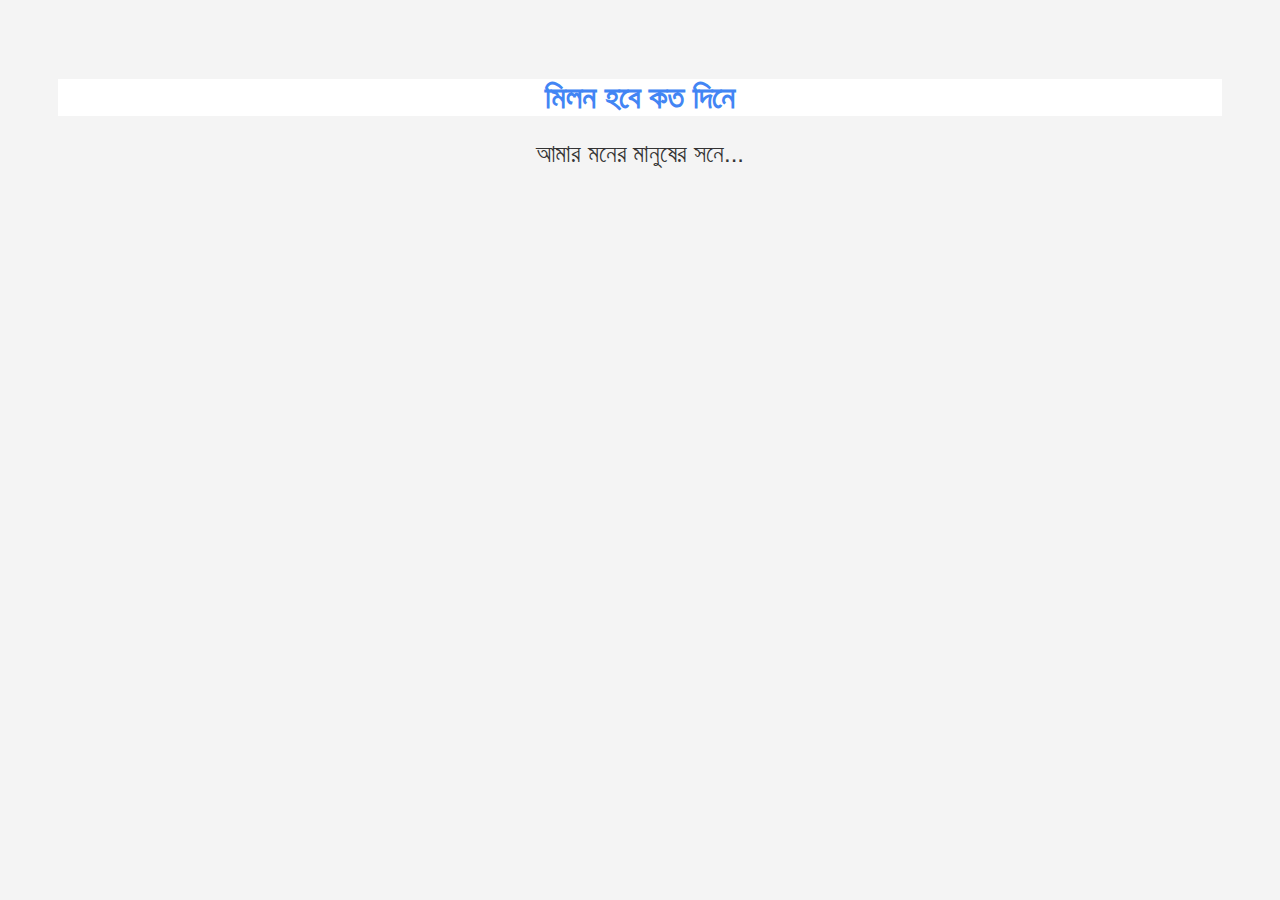
<file: countdown.html>
<!DOCTYPE html>
<html lang="en">
<head>
  <meta charset="UTF-8">
  <meta name="viewport" content="width=device-width, initial-scale=1.0">
  <title> প্রতীক্ষার প্রহর... </title>
  
  <style>
@import url('https://fonts.maateen.me/bangla/font.css');
</style>
 
 <link rel="preconnect" href="https://fonts.googleapis.com">
<link rel="preconnect" href="https://fonts.gstatic.com" crossorigin>
<link href="https://fonts.googleapis.com/css2?family=Roboto:wght@500&display=swap" rel="stylesheet">
  <style>
    body {
      font-family: 'Arial', sans-serif;
      text-align: center;
      padding: 50px;
      background-color: #f4f4f4;
      color: #333;
    }

    h1 {
      color: #4285f4;
        background: #fff;
      font-size: 2em;
        font-family: 'Bangla', sans-serif;
    }

    p {
      font-size: 1.5em;
      margin-bottom: 20px;
        font-family: 'Bangla', sans-serif;
    }

    #countdown {
      font-size: 2em;
      margin-bottom: 20px;
      color: #4285f4;
        font-family: 'Roboto', sans-serif;
        text-transform: uppercase;
        background: #fff;
        
    }
  </style>
</head>
<body>

<h1>মিলন হবে কত দিনে</h1>
<p>আমার মনের মানুষের সনে...</p>
<div id="countdown"></div>

<script>
  // Set the date we're counting down to (April 1, 2024 14:00:00)
  var countDownDate = new Date("April 1, 2024 14:00:00").getTime();

  // Update the countdown every 1 second
  var x = setInterval(function() {
    // Get the current date and time
    var now = new Date().getTime();

    // Calculate the remaining time
    var distance = countDownDate - now;

    // Calculate days, hours, minutes, and seconds
    var days = Math.floor(distance / (1000 * 60 * 60 * 24));
    var hours = Math.floor((distance % (1000 * 60 * 60 * 24)) / (1000 * 60 * 60));
    var minutes = Math.floor((distance % (1000 * 60 * 60)) / (1000 * 60));
    var seconds = Math.floor((distance % (1000 * 60)) / 1000);

    // Display the countdown
    document.getElementById("countdown").innerHTML = days + "d " + hours + "h "
    + minutes + "m " + seconds + "s ";

    // If the countdown is over, display a message
    if (distance < 0) {
      clearInterval(x);
      document.getElementById("countdown").innerHTML = "EXPIRED";
    }
  }, 1000);
</script>

</body>
</html>
</file>
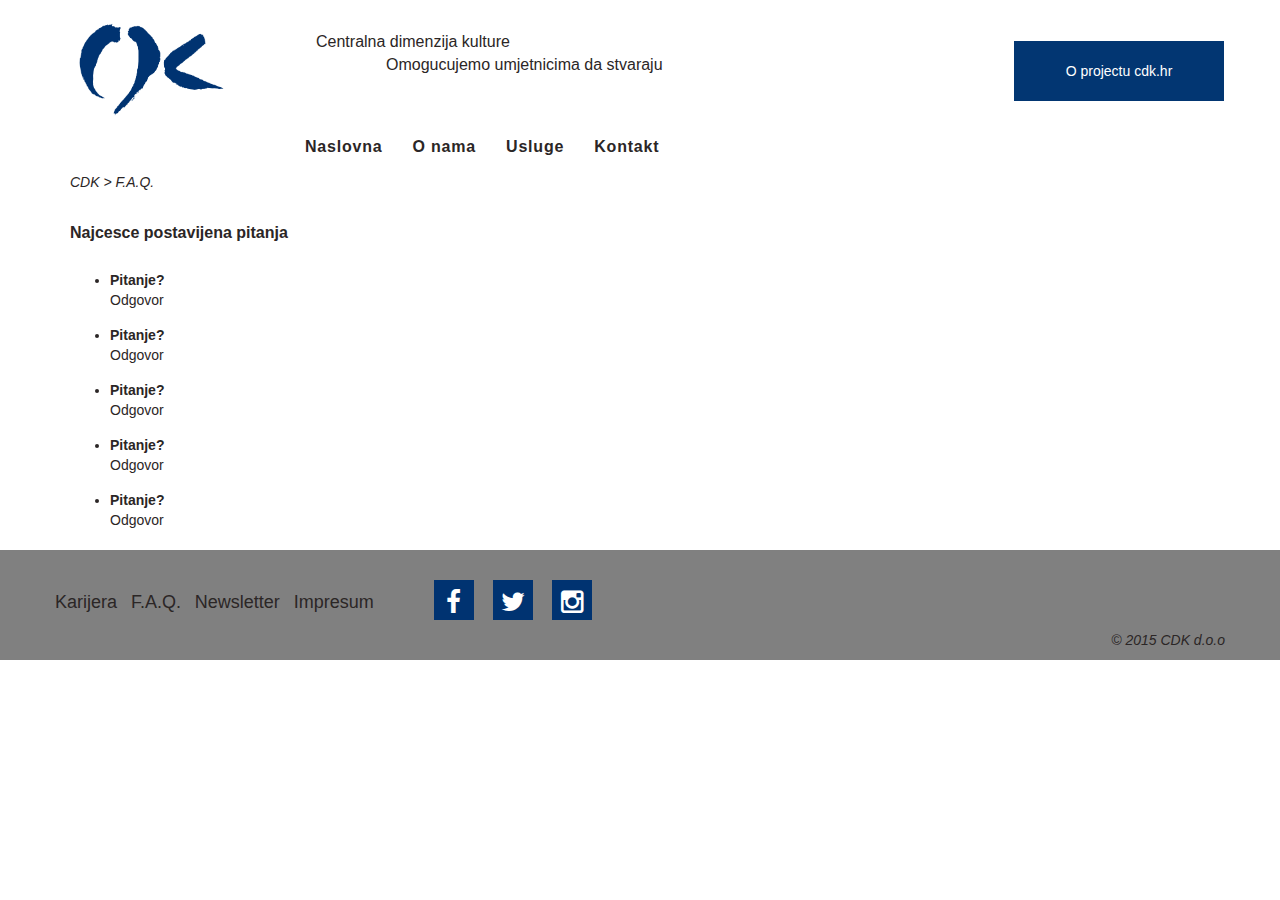
<file: projects/cdk/index10.html>
<!DOCTYPE html>
<html lang="en">
<head>
    <meta charset="UTF-8">
    <link rel="shortcut icon" href="favicon.png">
    <!-- SITE TITLE -->
    <title>CDK &middot; Centralna Dimenzija Kulture</title>
    
    <!-- =========================
     STYLESHEETS   
    ============================== -->
    <link rel="stylesheet" href="css/bootstrap.min.css">
    <link rel="stylesheet" href="css/font-awesome.min.css">
    <link rel="stylesheet" href="css/styles.css">
</head>
<body>
   
   <!-- =========================
     DESKTOP NAVBAR
    ============================== -->
    <div class="container">
           <div class="row">
              <nav class="navbar mobile-none">
          <a class="navbar-brand" href="index.html">
        <img class="logo img-responsive" alt="Logo" src="image/cdk%20logo%20500x500.png">
      </a>
        <p class="navbar-text">Centralna dimenzija kulture <br> <span>Omogucujemo umjetnicima da stvaraju</span></p>
    <a href="index3.html">
        <div class="next-page">
            O projectu cdk.hr
        </div> <!-- end poject-page -->
    </a>
</nav>
           </div> <!-- end row -->
           <div class="row">
              <div class="col-md-12">
              <div class="mobile-none">    
      <ul class="nav navbar-nav custom-navbar">
        <li><a href="index.html">Naslovna</a></li>
        <li><a href="index5.html">O nama</a></li>
        <li><a href="index6.html">Usluge</a></li>
        <li><a href="index7.html">Kontakt</a></li>
      </ul>
          
          </div> <!-- end navigation-collapse -->
          </div> <!-- end col-md-12 -->
           </div> <!-- end row -->
           
    <!-- =========================
     IT SHOWS ONLY MOBILE VIEWPORT 
    ============================== -->       
           <div class="row">
               <div class="col-sm-12">
                  <div class="mobile-navbar">
                   <nav class="navbar">
          <a class="navbar-brand" href="index.html">
        <img class="logo img-responsive" alt="Logo" src="image/cdk%20logo%20500x500.png">
      </a>
        
   <button type="button" class="navbar-toggle collapsed" data-toggle="collapse" data-target="#bs-example-navbar-collapse-1">
        <span class="sr-only">Toggle navigation</span>
        <span class="icon-bar"></span>
        <span class="icon-bar"></span>
        <span class="icon-bar"></span>
      </button>
    <div class="collapse navbar-collapse" id="bs-example-navbar-collapse-1">
      <ul class="nav navbar-nav">
        <li><a href="index.html">Naslovna</a></li>
        <li><a href="index5.html">O nama</a></li>
        <li><a href="index6.html">Usluge</a></li>
        <li><a href="index7.html">Kontakt</a></li>
        <li><a href="index3.html">O projektu</a></li>
        <li><a href="index9.html">Karijera</a></li>
        <li><a href="index10.html">F.A.Q.</a></li>
        <li><a href="index11.html">Newsletter</a></li>
        <li><a href="">Impresum</a></li>
      </ul>
            </div> <!-- end navbar-collapse -->
              </nav>
              </div> <!-- end mobile-navbar -->
              <div class="curent-page-location mobile-none">
              <a href="index.html">CDK</a> > F.A.Q.
          </div> <!-- end current-page-location -->
               </div> <!-- end col-sm-12 -->
           </div> <!-- end row -->
           
        <section>
            <div class="contents">
                <div class="row">
                   <div class="col-md-12">
                    <div class="section-title">
                        <p>Najcesce postavijena pitanja</p>
                    </div> <!-- end section-title -->
                    </div> <!-- end col-md-12 -->
                </div> <!-- end row -->
               <dl>
                  <ul class="faq">
                   <li><dt>Pitanje?</dt></li>
                   <dd>Odgovor</dd>
                   <li><dt>Pitanje?</dt></li>
                   <dd>Odgovor</dd>
                   <li><dt>Pitanje?</dt></li>
                   <dd>Odgovor</dd>
                   <li><dt>Pitanje?</dt></li>
                   <dd>Odgovor</dd>
                   <li><dt>Pitanje?</dt></li>
                   <dd>Odgovor</dd>
                   </ul>
               </dl>
            </div> <!-- end content -->
        </section>
    </div> <!-- end container -->
    
    
    
    
    <footer>
        <div class="container-fluid">
            <div class="container">
                <div class="row">
                    <div class="other-pages mobile-none">
                        <ul>
                            <li><a href="index9.html">Karijera</a></li>
                            <li><a href="index10.html">F.A.Q.</a></li>
                            <li><a href="index11.html">Newsletter</a></li>
                            <li><a href="">Impresum</a></li>
                        </ul>
                    </div> <!-- end other-pages -->
                    <a href="index3.html">
        <div class="project-page show-mobile">
            O projectu cdk.hr
        </div> <!-- end poject-page -->
    </a>
                    <div class="social-links">
                        <ul>
                            <li><a href=""><i class="fa fa-facebook"></i></a></li>
                            <li><a href=""><i class="fa fa-twitter"></i></a></li>
                            <li><a href=""><i class="fa fa-instagram"></i></a></li>
                        </ul>
                    </div> <!-- end social-links -->
                    <div class="copyright">
                        <p>&copy; 2015 CDK d.o.o</p>
                    </div> <!-- end copyright -->
                </div> <!-- end row -->
            </div> <!-- end container -->
        </div> <!-- end container-fluid -->
    </footer>
    <!-- =========================
     SCRIPTS   
    ============================== -->
    <script src="js/jquery-1.11.2.min.js"></script>
    <script src="js/bootstrap.min.js"></script>    
</body>
</html>
</file>
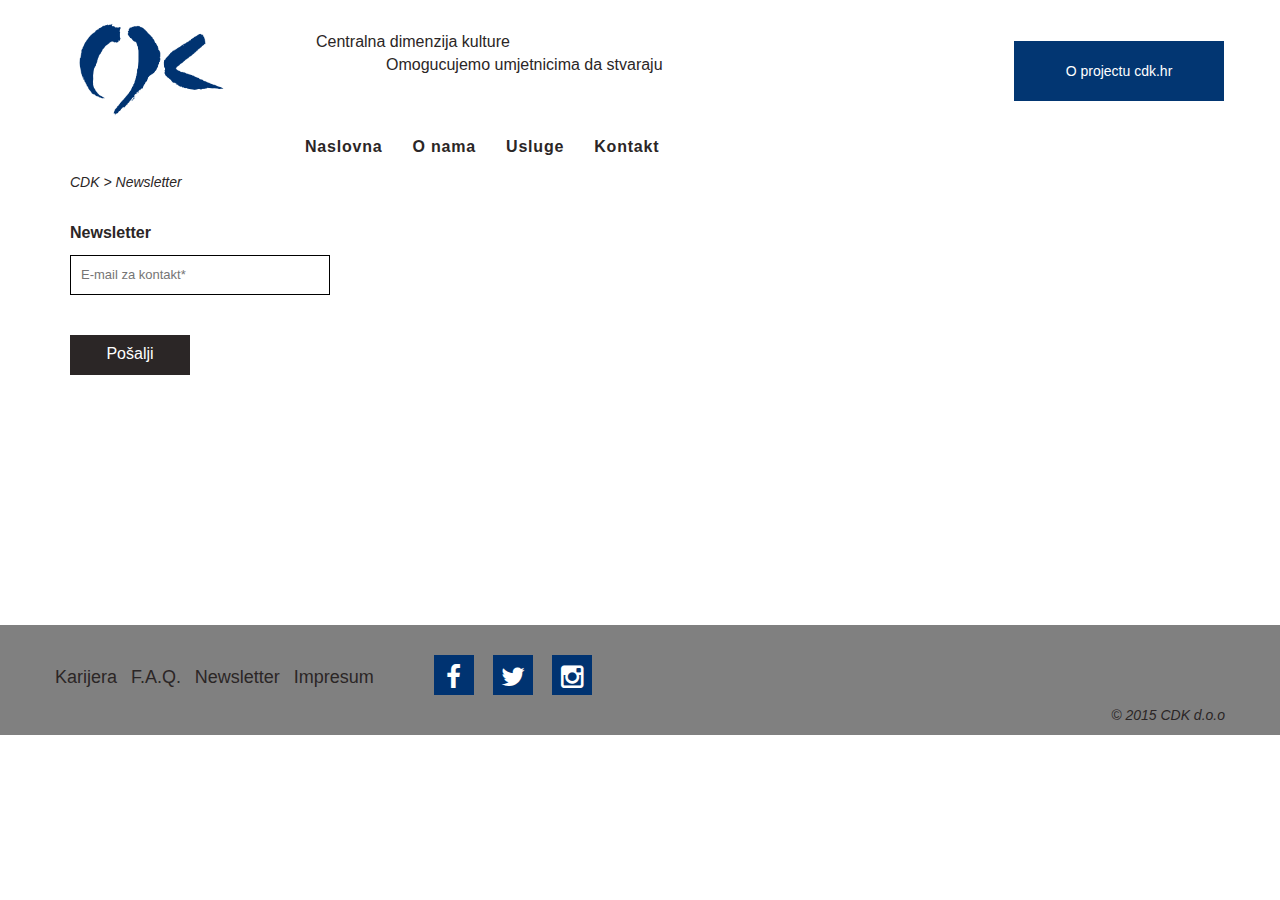
<file: projects/cdk/index11.html>
<!DOCTYPE html>
<html lang="en">
<head>
    <meta charset="UTF-8">
    <link rel="shortcut icon" href="favicon.png">
    <!-- SITE TITLE -->
    <title>CDK &middot; Centralna Dimenzija Kulture</title>
    
    <!-- =========================
     STYLESHEETS   
    ============================== -->
    <link rel="stylesheet" href="css/bootstrap.min.css">
    <link rel="stylesheet" href="css/font-awesome.min.css">
    <link rel="stylesheet" href="css/styles.css">
</head>
<body>
   
    <!-- =========================
     DESKTOP NAVBAR
    ============================== -->
    <div class="container">
           <div class="row">
              <nav class="navbar mobile-none">
          <a class="navbar-brand" href="index.html">
        <img class="logo img-responsive" alt="Logo" src="image/cdk%20logo%20500x500.png">
      </a>
        <p class="navbar-text">Centralna dimenzija kulture <br> <span>Omogucujemo umjetnicima da stvaraju</span></p>
    <a href="index3.html">
        <div class="next-page">
            O projectu cdk.hr
        </div> <!-- end poject-page -->
    </a>
</nav>
           </div> <!-- end row -->
           <div class="row">
              <div class="col-md-12">
              <div class="mobile-none">    
      <ul class="nav navbar-nav custom-navbar">
        <li><a href="index.html">Naslovna</a></li>
        <li><a href="index5.html">O nama</a></li>
        <li><a href="index6.html">Usluge</a></li>
        <li><a href="index7.html">Kontakt</a></li>
      </ul>
          
          </div> <!-- end navigation-collapse -->
          </div> <!-- end col-md-12 -->
           </div> <!-- end row -->
           
    <!-- =========================
     IT SHOWS ONLY MOBILE VIEWPORT 
    ============================== -->       
           <div class="row">
               <div class="col-sm-12">
                  <div class="mobile-navbar">
                   <nav class="navbar">
          <a class="navbar-brand" href="index.html">
        <img class="logo img-responsive" alt="Logo" src="image/cdk%20logo%20500x500.png">
      </a>
        
   <button type="button" class="navbar-toggle collapsed" data-toggle="collapse" data-target="#bs-example-navbar-collapse-1">
        <span class="sr-only">Toggle navigation</span>
        <span class="icon-bar"></span>
        <span class="icon-bar"></span>
        <span class="icon-bar"></span>
      </button>
    <div class="collapse navbar-collapse" id="bs-example-navbar-collapse-1">
      <ul class="nav navbar-nav">
        <li><a href="index.html">Naslovna</a></li>
        <li><a href="index5.html">O nama</a></li>
        <li><a href="index6.html">Usluge</a></li>
        <li><a href="index7.html">Kontakt</a></li>
        <li><a href="index3.html">O projektu</a></li>
        <li><a href="index9.html">Karijera</a></li>
        <li><a href="index10.html">F.A.Q.</a></li>
        <li><a href="index11.html">Newsletter</a></li>
        <li><a href="">Impresum</a></li>
      </ul>
            </div> <!-- end navbar-collapse -->
              </nav>
              </div> <!-- end mobile-navbar -->
              <div class="curent-page-location mobile-none">
              <a href="index.html">CDK</a> > Newsletter
          </div> <!-- end current-page-location -->
               </div> <!-- end col-sm-12 -->
           </div> <!-- end row -->
           
        <section>
            <div class="contents">
                <div class="row">
                   <div class="col-md-12">
                    <div class="section-title">
                        <p>Newsletter</p>
                    </div> <!-- end section-title -->
                    </div> <!-- end col-md-12 -->
                </div> <!-- end row -->
                
                <div class="row">
                    <div class="col-md-12">
                        <div class="newsletter-form">
                            <form action="contact.php" method="post">
                                
            <p><input type="email" name="user_email" placeholder="E-mail za kontakt*" required/></p>
           
                           
                           <button type="submit" class="btn form-button contact-button">Pošalji</button>
                            </form>
                        </div>
                    </div> <!-- end col-md-12 -->
                </div> <!-- end row -->
            </div> <!-- end content -->
        </section>
    </div> <!-- end container -->
    
    
    
    
    <footer>
        <div class="container-fluid">
            <div class="container">
                <div class="row">
                    <div class="other-pages mobile-none">
                        <ul>
                            <li><a href="index9.html">Karijera</a></li>
                            <li><a href="index10.html">F.A.Q.</a></li>
                            <li><a href="index11.html">Newsletter</a></li>
                            <li><a href="">Impresum</a></li>
                        </ul>
                    </div> <!-- end other-pages -->
                    <a href="index3.html">
        <div class="project-page show-mobile">
            O projectu cdk.hr
        </div> <!-- end poject-page -->
    </a>
                    <div class="social-links">
                        <ul>
                            <li><a href=""><i class="fa fa-facebook"></i></a></li>
                            <li><a href=""><i class="fa fa-twitter"></i></a></li>
                            <li><a href=""><i class="fa fa-instagram"></i></a></li>
                        </ul>
                    </div> <!-- end social-links -->
                    <div class="copyright">
                        <p>&copy; 2015 CDK d.o.o</p>
                    </div> <!-- end copyright -->
                </div> <!-- end row -->
            </div> <!-- end container -->
        </div> <!-- end container-fluid -->
    </footer>
    <!-- =========================
     SCRIPTS   
    ============================== -->
    <script src="js/jquery-1.11.2.min.js"></script>
    <script src="js/bootstrap.min.js"></script>
</body>
</html>
</file>
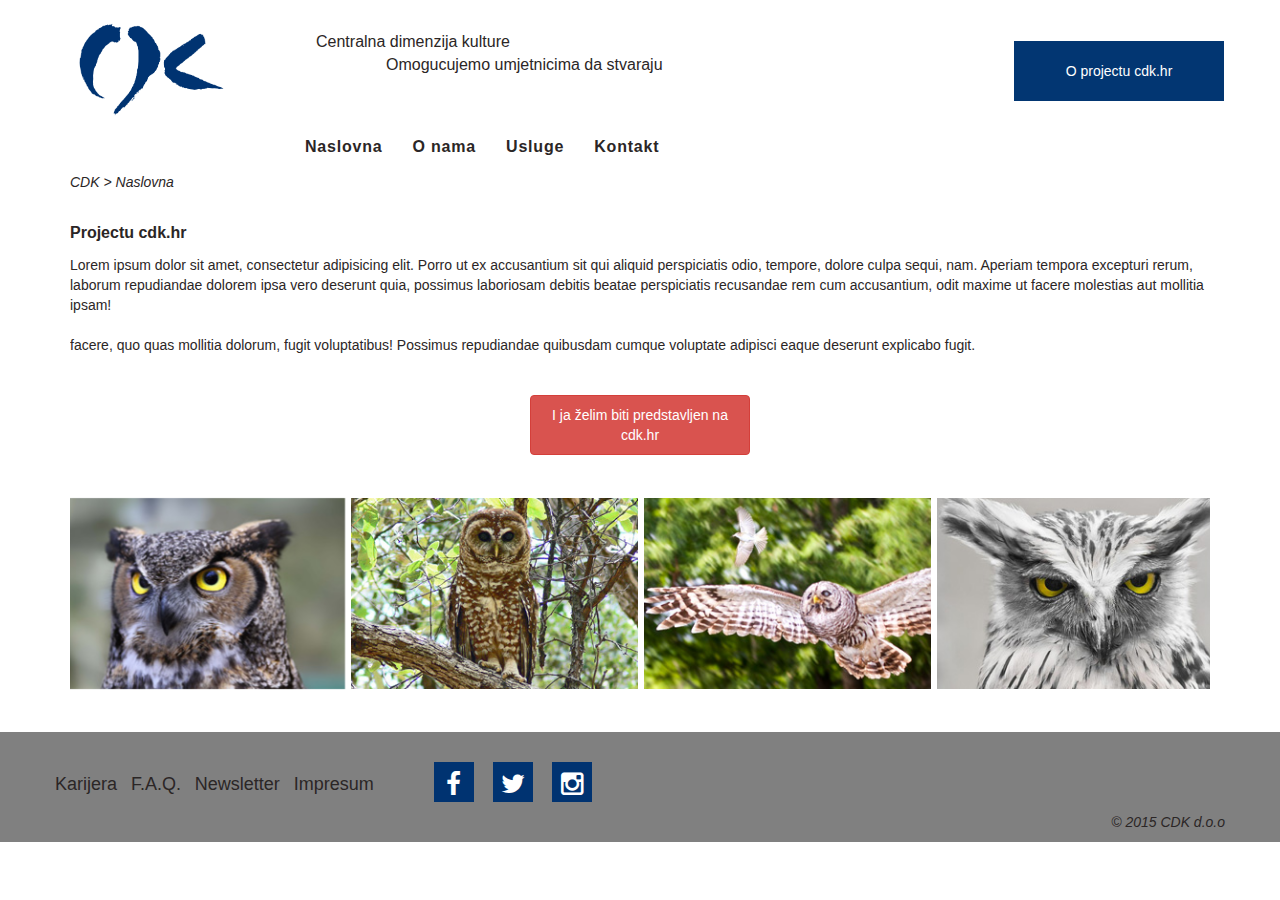
<file: projects/cdk/index3.html>
<!DOCTYPE html>
<html lang="en">
<head>
    <meta charset="UTF-8">
    <link rel="shortcut icon" href="favicon.png">
    <!-- SITE TITLE -->
    <title>CDK &middot; Centralna Dimenzija Kulture</title>
    
    <!-- =========================
     STYLESHEETS   
    ============================== -->
    <link rel="stylesheet" href="css/bootstrap.min.css">
    <link rel="stylesheet" href="css/font-awesome.min.css">
    <link rel="stylesheet" href="css/owl.carousel.css">
    <link rel="stylesheet" href="css/styles.css">
</head>
<body>
   <!-- =========================
     DESKTOP NAVBAR
    ============================== -->
    <div class="container">
           <div class="row">
              <nav class="navbar mobile-none">
          <a class="navbar-brand" href="index.html">
        <img class="logo img-responsive" alt="Logo" src="image/cdk%20logo%20500x500.png">
      </a>
        <p class="navbar-text">Centralna dimenzija kulture <br> <span>Omogucujemo umjetnicima da stvaraju</span></p>
    <a href="index3.html">
        <div class="next-page">
            O projectu cdk.hr
        </div> <!-- end poject-page -->
    </a>
</nav>
           </div> <!-- end row -->
           <div class="row">
              <div class="col-md-12">
              <div class="mobile-none">    
      <ul class="nav navbar-nav custom-navbar">
        <li><a href="index.html">Naslovna</a></li>
        <li><a href="index5.html">O nama</a></li>
        <li><a href="index6.html">Usluge</a></li>
        <li><a href="index7.html">Kontakt</a></li>
      </ul>
          </div> <!-- end navigation-collapse -->
          </div> <!-- end col-md-12 -->
           </div> <!-- end row -->
           
    <!-- =========================
     IT SHOWS ONLY MOBILE VIEWPORT 
    ============================== -->       
           <div class="row">
               <div class="col-sm-12">
                  <div class="mobile-navbar">
                   <nav class="navbar">
          <a class="navbar-brand" href="index.html">
        <img class="logo img-responsive" alt="Logo" src="image/cdk%20logo%20500x500.png">
      </a>
        
   <button type="button" class="navbar-toggle collapsed" data-toggle="collapse" data-target="#bs-example-navbar-collapse-1">
        <span class="sr-only">Toggle navigation</span>
        <span class="icon-bar"></span>
        <span class="icon-bar"></span>
        <span class="icon-bar"></span>
      </button>
    <div class="collapse navbar-collapse" id="bs-example-navbar-collapse-1">
      <ul class="nav navbar-nav">
        <li><a href="index.html">Naslovna</a></li>
        <li><a href="index5.html">O nama</a></li>
        <li><a href="index6.html">Usluge</a></li>
        <li><a href="index7.html">Kontakt</a></li>
        <li><a href="index3.html">O projektu</a></li>
        <li><a href="index9.html">Karijera</a></li>
        <li><a href="index10.html">F.A.Q.</a></li>
        <li><a href="index11.html">Newsletter</a></li>
        <li><a href="">Impresum</a></li>
      </ul>
            </div> <!-- end navbar-collapse -->
              </nav>
              </div> <!-- end mobile-navbar -->
              <div class="curent-page-location mobile-none">
              <a href="index.html">CDK</a> > Naslovna
          </div> <!-- end current-page-location -->
               </div> <!-- end col-sm-12 -->
           </div> <!-- end row -->
           
        <section>
            <div class="contents">
                <div class="row">
                   <div class="col-md-12">
                    <div class="section-title">
                        <p>Projectu cdk.hr</p>
                    </div> <!-- end section-title -->
                    <div class="content-details">
                        <p>Lorem ipsum dolor sit amet, consectetur adipisicing elit. Porro ut ex accusantium sit qui aliquid perspiciatis odio, tempore, dolore culpa sequi, nam. Aperiam tempora excepturi rerum, laborum repudiandae dolorem ipsa vero deserunt quia, possimus laboriosam debitis beatae perspiciatis recusandae rem cum accusantium, odit maxime ut facere molestias aut mollitia ipsam! 
                        
                        <br><br>
                        
                        facere, quo quas mollitia dolorum, fugit voluptatibus! Possimus repudiandae quibusdam cumque voluptate adipisci eaque deserunt explicabo fugit.</p>
                    </div> <!-- end content-details -->
                    </div> <!-- end col-md-12 -->
                </div> <!-- end row -->
                <div class="row text-center">
                    <button type="button" class="btn btn-danger button-red">
                       <a href="">I ja želim biti predstavljen na <br>
cdk.hr</a>
                    </button>
                </div>
                <div class="row">
                    <div class="slider-2">
               <div id="owl-demo">
  <div class="item"><img src="image/slider-image/owl1.jpg" alt="Owl Image"></div>
  <div class="item"><img src="image/slider-image/owl2.jpg" alt="Owl Image"></div>
  <div class="item"><img src="image/slider-image/owl3.jpg" alt="Owl Image"></div>
  <div class="item"><img src="image/slider-image/owl4.jpg" alt="Owl Image"></div>
  <div class="item"><img src="image/slider-image/owl5.jpg" alt="Owl Image"></div>
  <div class="item"><img src="image/slider-image/owl6.jpg" alt="Owl Image"></div>
  <div class="item"><img src="image/slider-image/owl7.jpg" alt="Owl Image"></div>
  <div class="item"><img src="image/slider-image/owl8.jpg" alt="Owl Image"></div>
  <div class="item"><img src="image/slider-image/owl1.jpg" alt="Owl Image"></div>
  <div class="item"><img src="image/slider-image/owl2.jpg" alt="Owl Image"></div>
  <div class="item"><img src="image/slider-image/owl3.jpg" alt="Owl Image"></div>
  <div class="item"><img src="image/slider-image/owl4.jpg" alt="Owl Image"></div>
  <div class="item"><img src="image/slider-image/owl5.jpg" alt="Owl Image"></div>
  <div class="item"><img src="image/slider-image/owl6.jpg" alt="Owl Image"></div>
  <div class="item"><img src="image/slider-image/owl7.jpg" alt="Owl Image"></div>
  <div class="item"><img src="image/slider-image/owl8.jpg" alt="Owl Image"></div>
</div>
               </div>
                </div>
            </div> <!-- end content -->
        </section>
    </div> <!-- end container -->
    
    
    
    
    <footer>
        <div class="container-fluid">
            <div class="container">
                <div class="row">
                    <div class="other-pages mobile-none">
                        <ul>
                            <li><a href="index9.html">Karijera</a></li>
                            <li><a href="index10.html">F.A.Q.</a></li>
                            <li><a href="index11.html">Newsletter</a></li>
                            <li><a href="">Impresum</a></li>
                        </ul>
                    </div> <!-- end other-pages -->
                    <a href="index3.html">
        <div class="project-page show-mobile">
            O projectu cdk.hr
        </div> <!-- end poject-page -->
    </a>
                    <div class="social-links">
                        <ul>
                            <li><a href=""><i class="fa fa-facebook"></i></a></li>
                            <li><a href=""><i class="fa fa-twitter"></i></a></li>
                            <li><a href=""><i class="fa fa-instagram"></i></a></li>
                        </ul>
                    </div> <!-- end social-links -->
                    <div class="copyright">
                        <p>&copy; 2015 CDK d.o.o</p>
                    </div> <!-- end copyright -->
                </div> <!-- end row -->
            </div> <!-- end container -->
        </div> <!-- end container-fluid -->
    </footer>
    <!-- =========================
     SCRIPTS   
    ============================== -->
    <script src="js/jquery-1.11.2.min.js"></script>
    <script src="js/bootstrap.min.js"></script>
    <script src="js/owl.carousel.min.js"></script>
    <script>
    $(document).ready(function() {
 
  $("#owl-demo").owlCarousel({
 
      autoPlay: 3000, //Set AutoPlay to 3 seconds
 
      items : 4,
      itemsDesktop : [1199,3],
      itemsDesktopSmall : [979,3]
 
  });
 
});
    </script>
</body>
</html>
</file>
<file: projects/Form/css/style.css>
@font-face {
    font-family: 'gotham_bookregular';
    src: url('../fonts/gotham-book-webfont.eot');
    src: url('../fonts/gotham-book-webfont.eot?#iefix') format('embedded-opentype'),
         url('../fonts/gotham-book-webfont.woff2') format('woff2'),
         url('../fonts/gotham-book-webfont.woff') format('woff'),
         url('../fonts/gotham-book-webfont.ttf') format('truetype'),
         url('../fonts/gotham-book-webfont.svg#gotham_bookregular') format('svg');
    font-weight: normal;
    font-style: normal;

}

body {
    font-family: 'gotham_bookregular', arial, sans-serif;
}

.top {
    background: #fdfdfd;
}
.top-bar {
    overflow: hidden;
    margin: 20px 0px;
    line-height: 64px;
}

.logo {
 float: left;
}

.top-bar-search input {
    margin-left: 50px;
    border: none;
    text-align: center;
    line-height: 35px;
    letter-spacing: 1px;
}
#black-placeholder::-webkit-input-placeholder { /* WebKit browsers */
    color:    black;
}
#black-placeholder:-moz-placeholder { /* Mozilla Firefox 4 to 18 */
   color:    black;
   opacity:  1;
}
#black-placeholder::-moz-placeholder { /* Mozilla Firefox 19+ */
   color:    black;
   opacity:  1;
}
#black-placeholder:-ms-input-placeholder { /* Internet Explorer 10+ */
   color:    black;
}

.top-bar-search button {      
    background: none;
    border: none;
    
}

.search-button {
    width: 35px;
    height: 36px;
}

.notification-area {
    float: right;
}

.notify-icons ul {
    padding: 0;
}

.notify-icons ul li{
    display: inline-block;
    margin-left: 20px;
    text-align: center;
}

.user-name {
    text-transform: uppercase;
    letter-spacing: 0.8px;
    font-weight: 700;
    color: black;
}


.form-body {
    background: #f6f6f7;
}

.form-title {
    font-size: 18px;
    letter-spacing: 0.8px;
    margin: 50px 0px;
    position: relative;
    overflow: hidden;
}

.title-bottom {
    width: 80px;
    height: 6px;
    background: #ec4b39;
    position: absolute;
    top: 25px;
    z-index: 100;
}

.bottom-line {
    width: 100%;
    height: 2px;
    background: #939393;
    position: absolute;
    top: 7.5px;
    clear: both;
}

label {
    display: block;
}

.form-body input {
    margin-bottom: 25px;
    margin-top: 25px;
    margin-right: 10px;
    padding-left: 15px;
    border-radius: 5px;
    height: 50px;
    font-size: 12px;
    border: 2px solid #919191;
    outline: none;
}

.form-body lebel {
    font-size: 14px;
    font-weight: 700;
    letter-spacing: 0.8px;
}

.big-box {
    width: 40%;
    font-size: 14px!important;
}

.small-box {
    margin-bottom: inherit!important;
    margin-top: 10px!important;
}

.collapse-experience {
    width: 58px;
    height: 58px;
    line-height: 58px;
    border-radius: 100px;
    font-size: 28px;
    margin-top: 25px;
    margin-bottom: 10px;
    border: 1px solid black;
    float: left;
}

.experience-title {
    margin-top: 45px;
    margin-left: 65px;
    font-size: 14px;
    font-weight: 700;
    letter-spacing: 0.8px;
}

.collapse-school {
    background: none;
    margin: 15px 0px;
    border: none;
    border-radius: none;
    color: #ec4b39;
}

.collapse-school:hover {
    color: #ec4b39;
}

#about-details{
    width: 40%;
    height: 160px!important;
    margin: 25px 0px;
    padding: 5px 0px 0px 12px;
    letter-spacing: .2px;
    border-radius: 5px;
    font-size: 14px;
    border: 2px solid #919191;
    outline: none;
}


.button-save, .button-reset {
    background: #ec4b39;
    color: white;
    letter-spacing: 1px;
    border: none;
    border-radius: 5px;
    height: 45px;
    font-weight: 700;
}

.button-reset {
    margin-top: 20px;
    background: #ececec;
    color: #ec4b39;
    border: 1px solid #bdbdbe;
    margin-bottom: 60px;
}
</file>
<file: projects/Form/css/responsive.css>
@media screen and (max-width: 320px) { 
.top-bar-search input {
    margin-left: 0px;
}
    .notification-area {
    float: inherit;
}
  
}

@media screen and (max-width: 800px) { 
.form-body input {
    margin-bottom: 15px;
    margin-top: 15px;
    margin-right: 10px;
    
}
    .big-box {
    width: 95%;
    font-size: 11px!important;
}
    #about-details{
    width: 95%;
}
}
</file>
<file: projects/myfolio/css/media.css>
/* Smartphones (portrait and landscape) ----------- */
@media only screen 
and (min-device-width : 320px) 
and (max-device-width : 480px) {
/* Styles */

}

/* Smartphones (landscape) ----------- */
@media only screen 
and (min-width : 321px) {
/* Styles */
}

/* Smartphones (portrait) ----------- */
@media only screen 
and (max-width : 320px) {
/* Styles */
}

/* iPads (portrait and landscape) ----------- */
@media only screen 
and (min-device-width : 768px) 
and (max-device-width : 1024px) {
/* Styles */
}

/* iPads (landscape) ----------- */
@media only screen 
and (min-device-width : 768px) 
and (max-device-width : 1024px) 
and (orientation : landscape) {
/* Styles */
}

/* iPads (portrait) ----------- */
@media only screen 
and (min-device-width : 768px) 
and (max-device-width : 1024px) 
and (orientation : portrait) {
/* Styles */
}

/* Desktops and laptops ----------- */
@media only screen 
and (min-width : 1224px) {
/* Styles */
}

/* Large screens ----------- */
@media only screen 
and (min-width : 1824px) {
/* Styles */
}

/* iPhone 4 ----------- */
@media
only screen and (-webkit-min-device-pixel-ratio : 1.5),
only screen and (min-device-pixel-ratio : 1.5) {
/* Styles */
}
</file>
<file: projects/myfolio/css/styles.css>
@font-face {
    font-family: 'open_sansextrabold';
    src: url('../fonts/OpenSans-ExtraBold-webfont.eot');
    src: url('../fonts/OpenSans-ExtraBold-webfont.eot?#iefix') format('embedded-opentype'),
         url('../fonts/OpenSans-ExtraBold-webfont.woff2') format('woff2'),
         url('../fonts/OpenSans-ExtraBold-webfont.woff') format('woff'),
         url('../fonts/OpenSans-ExtraBold-webfont.ttf') format('truetype'),
         url('../fonts/OpenSans-ExtraBold-webfont.svg#open_sansextrabold') format('svg');
    font-weight: normal;
    font-style: normal;

}




@font-face {
    font-family: 'open_sansregular';
    src: url('../fonts/OpenSans-Regular-webfont.eot');
    src: url('../fonts/OpenSans-Regular-webfont.eot?#iefix') format('embedded-opentype'),
         url('../fonts/OpenSans-Regular-webfont.woff2') format('woff2'),
         url('../fonts/OpenSans-Regular-webfont.woff') format('woff'),
         url('../fonts/OpenSans-Regular-webfont.ttf') format('truetype'),
         url('../fonts/OpenSans-Regular-webfont.svg#open_sansregular') format('svg');
    font-weight: normal;
    font-style: normal;

}


body {
    font-family: 'open_sansregular', arial, sans-serif;
}

a {
    text-decoration: none!important;
}

header {
    background: #2b3c3c url(../image/header-bg.jpg) center no-repeat fixed;
    background-size: cover;
}

.navbar-toggle {
    border: 1px solid white;
}
.icon-bar {
    background: white;
    
}

.navbar{
    background: #02918c;
}
.navbar-nav li a{
    background: none;
    color: white;
    text-transform: uppercase;
    letter-spacing: .8px;
    font-weight: 700;
    text-align: center;
}

.navbar-nav li a:hover {
    background: none;
    color: #a2c3c3;
    transition: background .5s ease;
}

.banner {
    color: #ffffff;
    text-align: center;
}

.banner p{
    font-size: 30px;
    margin-top: 200px;
}

.banner h1{
    font-size: 45px;
    text-transform: uppercase;
    letter-spacing: 1px;
    font-family: 'open_sansextrabold', arial, sans-serif;
    margin-top: inherit;
}

.narrow-para {
    margin-top: inherit!important;
    font-size: 18px!important;
    margin-bottom: 50px;
}

.banner-button {
    margin-top: 50px;
    margin-bottom: 200px;
    background: #cfc91d;
    border-radius: 0px!important;
    text-transform: uppercase;
    font-family: 'open_sansextrabold', arial, sans-serif;
    width: 195px;
    height: 45px;
    letter-spacing: 3px;
}

.banner-button:hover {
    color: #cfc91d;
    background: black;
    transition: background 1s ease;
}

.section-header {
    text-align: center;
    color: #02918c;
    margin-top: 95px;
    margin-bottom: 82px;
}

.section-header h1 {
    text-transform: uppercase;
    font-family: 'open_sansextrabold', arial, sans-serif;
    
    
}

.section-header p {
    font-size: 16px;
    letter-spacing: .5px;
}

.section-header span {
    font-family: 'open_sansextrabold', arial, sans-serif;
    font-size: 23px;
}

.about-content {
    padding: 40px 10px;
    border-right: 1px solid #d9dbdb;
    color: #7e8287;
    margin-bottom: 100px;
}

.about-content i{
    font-size: 35px;
}

h3{
    font-family: 'open_sansextrabold', arial, sans-serif;
    font-size: 18px;
    padding: 10px 0px;
    letter-spacing: 1px;
}

.non-border {
    border: inherit;
}

.services {
    background: url(../image/service-bg.png) no-repeat center fixed;
    background-size: cover;
}

.service-left {
    text-align: inherit;
}

.service-left :nth-child(3){
    font-size: 14px;
    line-height: 26px;
}

.service-content {
    color: #7e8287;
    margin-bottom: 50px;
}
.service-content i {
    font-size: 40px;
}


/* ==========================================================================
Screenshots
========================================================================== */
.screenshots ul {
    margin: 0;
    padding: 0;
    width: 100%;
}
.screenshots ul li {
    float: left;
    min-height: 100%;
    width: 25%;
    background-color: #000;
    list-style: none;
}
.screenshots figure {
    position: relative;
    overflow: hidden;
}
.screenshots figure img {
    width: 100%;
    height: 100%;
    -webkit-transition: all 300ms ease-in-out;
    transition: all 300ms ease-in-out;
}
.screenshots figure:hover img, .screenshots figure:focus img {
    -webkit-transform: scale(1.1);
    -ms-transform: scale(1.1);
    transform: scale(1.1);
}
.screenshots figcaption {
    position: absolute;
    top: 0;
    left: 0;
    padding: 25% 0;
    width: 100%;
    height: 100%;
    background-color: rgba(63, 97, 132, 0.85);
    text-align: center;
    font-size: 12px;
    opacity: 0;
    -webkit-transition: all 300ms ease-in-out;
    transition: all 300ms ease-in-out;
}
.screenshots figcaption a {
    color: #fff;
}
.screenshots figcaption a:hover, .screenshots figcaption a:focus {
    color: #73d0da;
}
.screenshots figure:hover figcaption, .screenshots figure:focus figcaption {
    opacity: 1;
}
.visible {
    opacity: 1;
}
.screenshots figure.cs-hover figcaption {
    opacity: 1;
}
.screenshots figcaption i {
    font-size: 35px;
}
.screenshots figcaption p {
    margin-bottom: 0;
    font-weight: 400;
}
.screenshots figcaption .caption-content {
    position: absolute;
    top: 50%;
    left: 50%;
    margin-top: -40px;
    margin-left: -100px;
    width: 200px;
    -webkit-transform: translate(0px, 15px);
    -ms-transform: translate(0px, 15px);
    transform: translate(0px, 15px);
    -webkit-transition: all 300ms ease-in-out;
    transition: all 300ms ease-in-out;
}
.screenshots figure:hover figcaption .caption-content, .screenshots figure:focus figcaption .caption-content {
    -webkit-transform: translate(0px, 0px);
    -ms-transform: translate(0px, 0px);
    transform: translate(0px, 0px);
}

.work-title {
    font-size: 16px;
    font-family: 'open_sansextrabold', arial, sans-serif;
    letter-spacing: 1px;
    padding-bottom: 10px;
}

.work-details {
    font-size: 13px;
}
.form-section {
    background: #0b0b0b;
}

form {
    margin-top: 70px;
    margin-bottom: 65px;
}

form input, textarea {
    background: none;
    color: #7e8287;
    outline: none;
    border: none;
    text-align: center;
    
}

form p {
    border-bottom: 1px solid #02918c;
    margin-bottom: 65px;
    line-height: 38px;
}

.submit-button{
    border-radius: inherit;
    text-transform: uppercase;
    width: 195px;
    height: 45px;
    font-size: 14px;
    font-family: 'open_sansextrabold', arial, sans-serif;
    color: #0b1016;
    background: #cfc91d;
}

footer {
    background: #000000;
    height: 100px;
    line-height: 100px;
    color: #7e8287;
    font-size: 12px;
}

footer a{
    text-decoration: none;
    color: #fff;
}

footer a:hover{
    text-decoration: none;
    color: #7e8287;
}
</file>
<file: projects/seawave/css/style.css>
.home-header {
    background: url(../image/home-bg.jpg) no-repeat center fixed;
    background-size: cover;
    overflow: hidden;
}

.about-header {
    background: url(../image/fish-bg.jpg) no-repeat center fixed;
    background-size: cover;
    overflow: hidden;
}

.frozen-header {
    background: url(../image/shrimps-bg.jpg) no-repeat center fixed;
    background-size: cover;
    overflow: hidden;
}

.fish-header {
    background: url(../image/fish-bg.jpg) no-repeat center fixed;
    background-size: cover;
    overflow: hidden;
}

.squid-header {
    background: url(../image/fish-bg.jpg) no-repeat center fixed;
    background-size: cover;
    overflow: hidden;
}
.top-bar {
    background: rgba(41,41,43, .8);
    color: white;
    height: 100px;
}

.logo  {
    margin-top: 15px;
}
.logo a {
    font-size: 35px;
    font-weight: 700;
    color: white;
    font-style: italic;
    letter-spacing: .8px;
    text-decoration: none;
}

.logo span {
    color: #bc202a;
}

.tagline {
    font-style: normal;
    color: #fff!important;
    text-transform: uppercase;
    font-size: 12px;
    letter-spacing: 1px;
}

.social-links {
    text-align: right;
    
}

.social-links ul{
    padding: 0;
    margin-top: 15px;
}
.follow {
    margin-right: 10px;
    font-size: 12px;
    letter-spacing: .8px;
}

.social-links ul li{
    display: inline-block;
    width: 20px;
    height: 20px;
    line-height: 20px;
    text-align: center;
    border-radius: 5px;
    background: #fff;
    margin-right: 5px;
}

.social-links ul li a{
    color: #000;
    font-size: 12px;
}

/* === facebook hover style === */
.social-links ul li:nth-child(2):hover{
    background: #4d6daa;
}

.social-links ul li:nth-child(2):hover a{
    color: white!important;
}
/* === twitter hover style === */
.social-links ul li:nth-child(3):hover{
    background: #51d6f7;
}

.social-links ul li:nth-child(3):hover a{
    color: white!important;
}
/* === google+ hover style === */
.social-links ul li:nth-child(4):hover{
    background: #dc563b;
}

.social-links ul li:nth-child(4):hover a{
    color: white!important;
}

.nav {
    margin-top: 20px;
}
/* === nav === */
.nav ul {
    padding-left: 0;
    float: right;
}

.nav ul li {
    display: inline-block;
    margin-right: 10px;
}

.nav ul li a{
   padding: 5px;
    color: white;
    letter-spacing: .8px;
    font-size: 12px;
}

.nav ul li a:hover{
    text-decoration: none;
    color: #bc202a;
}

/* === article link === */
.article-link-box{
    margin-top: 400px;
    margin-bottom: 50px;
    width: 290px;
    background: rgba(188, 32, 42, 0.7);
    color: white;
    font-size: 22px;
    padding: 10px;
    line-height: 26px;
}

.box-content {
    margin-left: 20px;
}

.button-more {
    border: none;
    background: none;
    font-size: 10px;
    text-transform: uppercase;
    letter-spacing: 1px;
    color: white;
}


/* === Single Content === */
.single-content {
    margin-top: 20px;
    margin-bottom: 20px;
    padding: 15px;
    font-size: 12px;
}

.single-content:hover {
    background: #bc202a;
    color: white;
    transition: all 1.5s ease;
    cursor: pointer;
}

.single-content:hover .button-content {
    background: #331f21;
    transition: all 1.5s ease;
    color: white;
}

.single-content img {
    width: 100%;
    height: 250px;
}
.button-content {
    background: #bc202a;
    color: white;
    padding: 6px;
    border-radius: 10px;
    text-transform: uppercase;
    letter-spacing: .7px;
    font-size: 10px;
    border: none;
}

.content-box {
    margin: 40px 0px 40px 0px;
}

/* === footer === */
footer{
    background: rgba(35, 31, 32, 0.7);
    color: white;
    font-size: 11px;
    height: 60px;
    line-height: 60px;
}

footer a {
    color: white;
}

footer a:hover {
    color: #fff;
}

/* === about us === */
.about-article p{
    margin: 20px 0px 50px 0px;
}

/* === frozen seafood === */
.sea-caught ul {
    padding-left: 20px;
}

.sea-caught img {
    width: 60%;
    
}
</file>
<file: projects/stockbridge/css/media.css>
@media (min-width: 0px) and (max-width: 320px) {
     .logo img {
         width: 160px;
     } 
     
      }

 
 @media (max-width: 550px) {
  
     .slider h1{
    font-size: 22px;
    margin-top: 40px;
    text-transform: uppercase;
    color: white;
    line-height: 60px;
    margin-bottom: 40px;
    letter-spacing: 2px;
}

      }

 @media (min-width: 0px) and (max-width: 547px) {
 
     #services, #prices, #testimonials, #contact{
    padding-top: 10px;
}
     .section-header h1{
    margin-top: 10px;
    font-size: 24px;
}
     .logo-left {
    float: none;
    margin-bottom: 30px;
}
    
     
      }
</file>
<file: projects/stockbridge/css/styles.css>
@font-face {
    font-family: 'montserratregular';
    src: url('../fonts/montserrat-regular-webfont.eot');
    src: url('../fonts/montserrat-regular-webfont.eot?#iefix') format('embedded-opentype'),
         url('../fonts/montserrat-regular-webfont.woff') format('woff'),
         url('../fonts/montserrat-regular-webfont.ttf') format('truetype'),
         url('../fonts/montserrat-regular-webfont.svg#montserratregular') format('svg');
    font-weight: normal;
    font-style: normal;

}



body {
    font-family: 'montserratregular', arial, helvetica, sans-serif;
}
#owl-demo .item img{
    display: block;
    width: 100%;
    height: auto;
}

#owl-demo2 .item img{
    display: block;
    width: 100%;
    height: auto;
}

.custom-navbar {
    background: rgba(38,38,38,.9);
   
}


.custom-nav {
    margin-top: 20px;
    margin-bottom: 20px;
}

#navbar ul li a {
    text-transform: uppercase;
    color: white;
    letter-spacing: 1.5px;
    font-size: 14px;
}

#navbar ul li a:hover {
    background: none;
    color: #e3e3e3;
}

.icon-bar {
    background: white;
    margin-top: 20px;
}

.banner {
    background: url(../image/banner-bg_1.jpg) no-repeat center fixed;
    background-size: cover;
}


.slider h1{
    margin-top: 275px;
    text-transform: uppercase;
    color: white;
    line-height: 60px;
    margin-bottom: 75px;
    letter-spacing: 2px;
}

.slider h1 span {
    color: #ff9966;
}


.standard-button {
    width: 160px;
    margin-bottom: 100px;
    background: none;
    border: 1px solid #ff9966;
    color: white;
    text-transform: uppercase;
    letter-spacing: 1px;
    border-radius: inherit;
    overflow: hidden;
}

.price-button{
    text-align: center;
}


.standard-button:hover {
    color: white;
    background: rgba(240,173,100,.2);
}

.white-text {
    color: white;
}

.colored-text {
    color: #ff9966;
}

.brand-logo ul {
    margin: 50px 0px;
    text-align: center;
    padding-left: 0;
}

.brand-logo ul li{
    display: inline-block;
    padding: 15px;
}

.section-header{
    margin-top: 70px;
    text-transform: uppercase;
    letter-spacing: 1px;
    overflow: hidden;
}

.bottom-line {
    width: 400px;
    height: 1px;
    margin: 25px auto;
    background: #ff9966;
}

.overlay-line {
    width: 100px;
    height: 2px;
    background: #362f2d;
    margin: 0px auto;
}

#services, #prices, #testimonials, #contact{
    padding-top: 30px;
}

.service-contents {
    margin-top: 40px;
}

.content-box {
    margin-top: 30px;
}
.content-header {
    width: 100%;
    height: 60px;
    line-height: 60px;
    background: #233040;
    color: white;
    font-size: 24px;
    text-transform: uppercase;
}

.content-header i {
    margin-left: 15px;
    color: #999999;
}

.content-brief {
    margin-top: 25px;
    font-size: 16px;
    font-family: sans-serif;
    line-height: 24px;
}

.partners {
    background: #233040;
    margin-top: 100px;
    margin-bottom: 85px;
}

.partner-title {
    height: 50px;
    line-height: 50px;
    text-align: center;
    text-transform: uppercase;
    font-size: 14px;
    letter-spacing: .8px;
    color: white;
    background: #555555;
}

.partner-title, .partner-logo{
    margin: 40px 0px;
}

.partner-title span {
    color: #ff9966;
}

.partner-logo {
    overflow: hidden;
}

.partner-logo img{
    width: 240px;
    margin-right: 20px;
}


.logo-left {
    float: left;
}

#prices {
    background: url(../image/banner-bg.jpeg) no-repeat center fixed;
    background-size: cover;
}
.table-margin {
    margin-top: 40px;
    margin-bottom: 60px;
}

.table-header {
    width: 180px;
    height: 50px;
    line-height: 50px;
    text-transform: uppercase;
    background: #233040;
    color: #cccccc;
    font-size: 14px;
    letter-spacing: .8px;
    margin: auto;
    overflow: hidden;
}

.table-header small {
    color: #ff9966;
}

.empty-table-row{
    border: 1px solid #233040;
    background: none;
    height: 45px;
    
}

.table-content {
    height: 45px;
    line-height: 45px;
    background: #233040;
    border-bottom: 1px solid #898989;
    overflow: hidden;
}
.table-content ul {
    padding-left: 0;
}

.table-content ul li {
    display: inline;
    margin: 0px 20px;
    font-size: 20px;
}

.product-name {
    color: #ff9966;
    float: left;
}

.product-price {
    color: white;
    float: right;
}

.small-text {
    font-size: 13px!important;
}

.credit-card {
    margin-top: 60px;
    margin-bottom: 60px;
}

.credit-card p {
    line-height: 60px;
    font-size: 26px;
    text-transform: uppercase;
    font-weight: 700;
    letter-spacing: 1px;
}

#testimonials {
    background: url(../image/testimonial-bg.jpg) no-repeat center fixed;
    background-size: cover;
}

.qoute-title {
    text-transform: uppercase;
    letter-spacing: 1px;
    font-size: 22px;
    margin-top: 80px;
}

.qoute {
    letter-spacing: .8px;
    font-size: 18px;
    line-height: 36px;
    font-style: italic;
    font-family: sans-serif, arial, helvetica;
    margin-top: 40px;
    margin-bottom: 30px;
}

.clear-em {
    font-style: normal;
    font-size: 16px;
}

.service-date {
    font-size: 16px;
    font-style: normal;
}

.service-date span {
    font-size: 16px;
    font-style: italic;
}

#contact {
    background: url(../image/contact-bg.jpg) no-repeat center fixed;
    background-size: cover;
}

.contact-section {
    margin-top: 80px;
    margin-bottom: 50px;
}

.contact-box span {
    font-size: 36px;
    color: #ff9966;
}

.contact-box p {
    margin-top: 10px;
    line-height: 28px;
    font-size: 16px;
    letter-spacing: .5px;
    font-family: sans-serif;
}

footer p {
    height: 85px;
    line-height: 85px;
}

footer a {
    color: gray;
}
</file>
<file: projects/cdk/css/styles.css>
body {
    color: #2b2626;
}

a {
    color: inherit;
}

a:hover {
    text-decoration: none;
}

/* SLIDER */

#owl-demo .item{
  margin: 3px;
}
#owl-demo .item img{
  display: block;
  width: 100%;
  height: auto;
}
#owl-demo2 .item{
 margin-top: 30px;
margin-bottom: 55px;
    margin-right: 3px;
    
}

#owl-demo2 .item img{
  display: block;
  height: auto;
}

#owl-demo-3{
    display: block;
    text-align: center;
    color: red;
}

ul#latest-news-slider {padding-left: 0;}
ul#latest-news-slider li{display:none;}
ul#latest-news-slider li.active{display:block;}

.slide-action{float: left;}
.slide-action .sld-btn{ cursor:pointer;width: 38px;height: 33px;background: #e3e3e3;padding: 0px 0 0 14px;font-size: 22px;float: left;margin-right: 5px; margin-bottom: 20px;}
.slide-action .sld-btn:hover{-webkit-transition: 0.2s;transition: 0.2s;background: red;}

.slider-2 {
    margin-bottom: 40px;
}


.logo{
    width: 160px;
    height: 100px;
    float: left;
}

.navbar-text {
    margin-top: 30px;
    margin-left: 70px;
    font-size: 16px;
}
.navbar-text span {
    margin-left: 70px;
}

.next-page, .project-page {
    float: right;
    width: 210px;
    height: 60px;
    line-height: 60px;
    text-align: center;
    background: #023672;
    color: #ffffff;
    margin-top: 40px;
}



.button-red {
    width: 220px;
    height: 60px;
    margin: auto;
    margin-bottom: 40px;
}
.button-red a:hover {
    color: inherit;
}

.collapse-button {
    border: 1px solid black;
    border-radius: inherit;
    margin: 10px 0px;
        
}

.collapse-button1 {
    border: 1px solid black;
    border-radius: inherit;
    margin: 10px 10px 10px 0px;
}


.icon-bar {
   border: 1px solid gray;
}

.custom-navbar {
    margin-left: 220px;
}

.custom-navbar li a {
    color: #2b2626;
    font-size: 16px;
    font-weight: 700;
    letter-spacing: 0.8px;
}
.custom-navbar li a:hover {
    background: none;
    color: #999;
}
.mobile-navbar {
    display: none;
}
.curent-page-location {
    font-style: italic;
    color: #2b2626;
}
.curent-page-location a {
    color: #2b2626;
}

.curent-page-location a:hover {
    text-decoration: none;
    color: #ccc;
}

.contents {
    margin-top: 10px;
    overflow: hidden;
}

.content-title {
    letter-spacing: 0.7px;
    color: black;
    font-size: 19px;
    text-align: right;
}

.big-image {
    margin-bottom: 30px;
    position: relative;
}

.big-image img{
    width: 100%;
    height: 440px;
    position: relative;
    z-index: 100;
}

.big-image img:hover{
   opacity: .3;
   -webkit-transition: all 0.5s ease;
   transition: all 0.5s ease;
}


.big-image p {
   position: absolute;
    top: 0;
    width: 100%;
    height: 100%;
    text-align: center;
     background: #2b2626;
    color: white;
    padding-top: 40%;
    letter-spacing: 1px;
    font-size: 24px;
}

.usluge {
    position: relative;
}

.usluge img{
    width: 100%;
    height: 100%;
    position: relative;
    z-index: 100;
}

.usluge img:hover{
   opacity: .3;
   -webkit-transition: all 0.5s ease;
   transition: all 0.5s ease;
    
}


.usluge p {
   position: absolute;
    top: 0;
    width: 100%;
    height: 100%;
    text-align: center;
     background: #2b2626;
    color: white;
    padding-top: 30%;
    letter-spacing: 1px;
    font-size: 24px;
}




.top-gap {
    margin-top: 20px
}
.slider-1 {
    margin-top: 30px;
}

.thumb-image{
     width: 140px;
    height: 140px;
    position: relative;
    float: left;
    margin-right: 10px;
    margin-bottom: 10px;
}

.thumb-image img{
    width: 100%;
    height: 100%;
    position: relative;
    z-index: 100;
}

.thumb-image img:hover{
   opacity: .3;
   -webkit-transition: all 0.5s ease;
   transition: all 0.5s ease;
}

.thumb-image p{
    position: absolute;
    top: 0;
    width: 100%;
    height: 100%;
    text-align: center;
     background: #2b2626;
    color: white;
    padding-top: 40%;
    letter-spacing: 1px;
    font-size: 12px;
}

.section-title {
    margin-top: 20px;
    font-weight: 700;
    font-size: 16px;
}

.content-details {
    margin-bottom: 40px;
}

.preview-image {
    float: left;
    width: 50%;
    height: 420px;
    margin-bottom: 30px;
    margin-right: 15px;
}

.image-details p:nth-child(2) {
    font-size: 16px;
   line-height: 24px;
    text-align: left;
    color: black;
}

.image-title {
    text-align: left;
    font-size: 24px;
    color: black;
}

.content {display:none;}

/* FORM */

form {
    overflow: hidden;
    margin-bottom: 40px;
}

.form-left{
    float: left;
    margin-left: 200px;
}
input {
    width: 260px;
    height: 40px;
    padding: 10px;
    font-size: 13px;
    border: 1px solid black;
}

textarea {
    width: 260px;
    height: 140px;
    padding-left: 10px;
    padding-top: 12px;
    font-size: 13px;
    border: 1px solid black;
    float: right;
    margin-right: 200px;
}
.form-button {
    width: 120px;
    height: 40px;
    font-size: 16px;
    border-radius: inherit;
    background: #2b2626;
    color: #fff;
    margin-top: 30px;
}

.promocija-button {
    margin-left: 20px;
}

.button-address {
    text-align: center;
}

.button-next {
    width: 150px;
    height: 40px;
    font-size: 16px;
    background: #d3d3d3;
    border: none;
    margin-bottom: 40px;
    letter-spacing: 1px;
}
.address {
    text-align: center;
}

.form-button:hover {
    color: #999;
}

.question-box {
    float: none;
}


/* FAQ & NEWSLETTER */

.faq li{
    margin-top: 15px;
}
.newsletter-form {
    margin-bottom: 250px;
}


/* MEDIA QUERY */

footer {
    background: #808080;
}

.other-pages {
    float: left;
}
.other-pages ul {
    padding-left: 0;
    margin: 40px 0px;
    margin-right: 50px;
}

.other-pages ul li {
    display: inline-block;
    margin-right: 10px;
    font-size: 18px;
}

.social-links ul {
    margin-top: 30px;
}


.social-links ul li {
    display: inline-block;
    margin-right: 15px;
    font-size: 26px;
    width: 40px;
    height: 40px;
    line-height: 45px;
    text-align: center;
    background: rgb(0,51,113);
    color: #fff;
}

.social-links ul li a:hover {
   color: #999;
}

.copyright {
    font-style: italic;
    float: right;
}

.show-mobile {
    display: none;
}


/* MEDIA QUERY */

@media only screen and (max-width : 600px) {
   .mobile-none{
        display: none;
    }
      .show-mobile {
    display: inherit;
}

/* HEADER */
    
    .logo{
    width: 60px;
    height: 45px;
}
    .mobile-navbar {
    display: inherit;
}
  
      .mobile-navbar ul {
       margin-top: 50px;   
}
    .mobile-navbar ul li {
       margin-top: 8px;   
}
      .mobile-navbar ul li a{  
        padding: 5px;
          text-align: left;
          font-weight: 600;
      }
    
/* CONTENT HOMEPAGE */
  
    
 .big-image img {
     height: 260px;
 }
     .content-title {
    letter-spacing: 0.7px;
    font-weight: 300;
    font-size: 18px;
    text-align: left;
}
.thumb-image img:hover{
   opacity: 1;
   transition: none;
}
    .load-more {
        font-size: 38px;
        text-align: center;
        color: red;
    }
    
    .slider-1 {
    margin-top: 0px;
}
    .thumb-image {
        width: 110px;
       height: 110px;
        margin-right: 12px;
    }
    
    .big-image img:hover{
   opacity: 1;
   transition: none;
}
    
    .preview-image {
    float: none;
    width: 95%;
    height: auto;
    margin-bottom: 10px;
    margin-right: 0px;
}
    .content-title, .image-title {
        text-align: center;
    }
    
.image-details p:nth-child(2) {
    font-size: 12px;
   line-height: 21px;
    text-align: left;
}
 /* FORM */
    input {
    width: 230px;
    height: 40px;
    padding: 10px;
    font-size: 13px;
    border: 1px solid black;
}

textarea {
    width: 230px;
    height: 140px;
    padding-left: 10px;
    padding-top: 12px;
    font-size: 13px;
    border: 1px solid black;
    float: right;
    margin-right: 200px;
}

    
    
/* FOOTER */
    footer {
    background: none;
}
  .project-page {
    margin-top: 20px;
    margin-bottom: 20px;
    margin-left: 15px;
    float: left;
    
}  
    .social-links ul {
    margin-top: 100px;
}
  
    .copyright {
    text-align: center;
    float: none;
}
    
}
</file>
